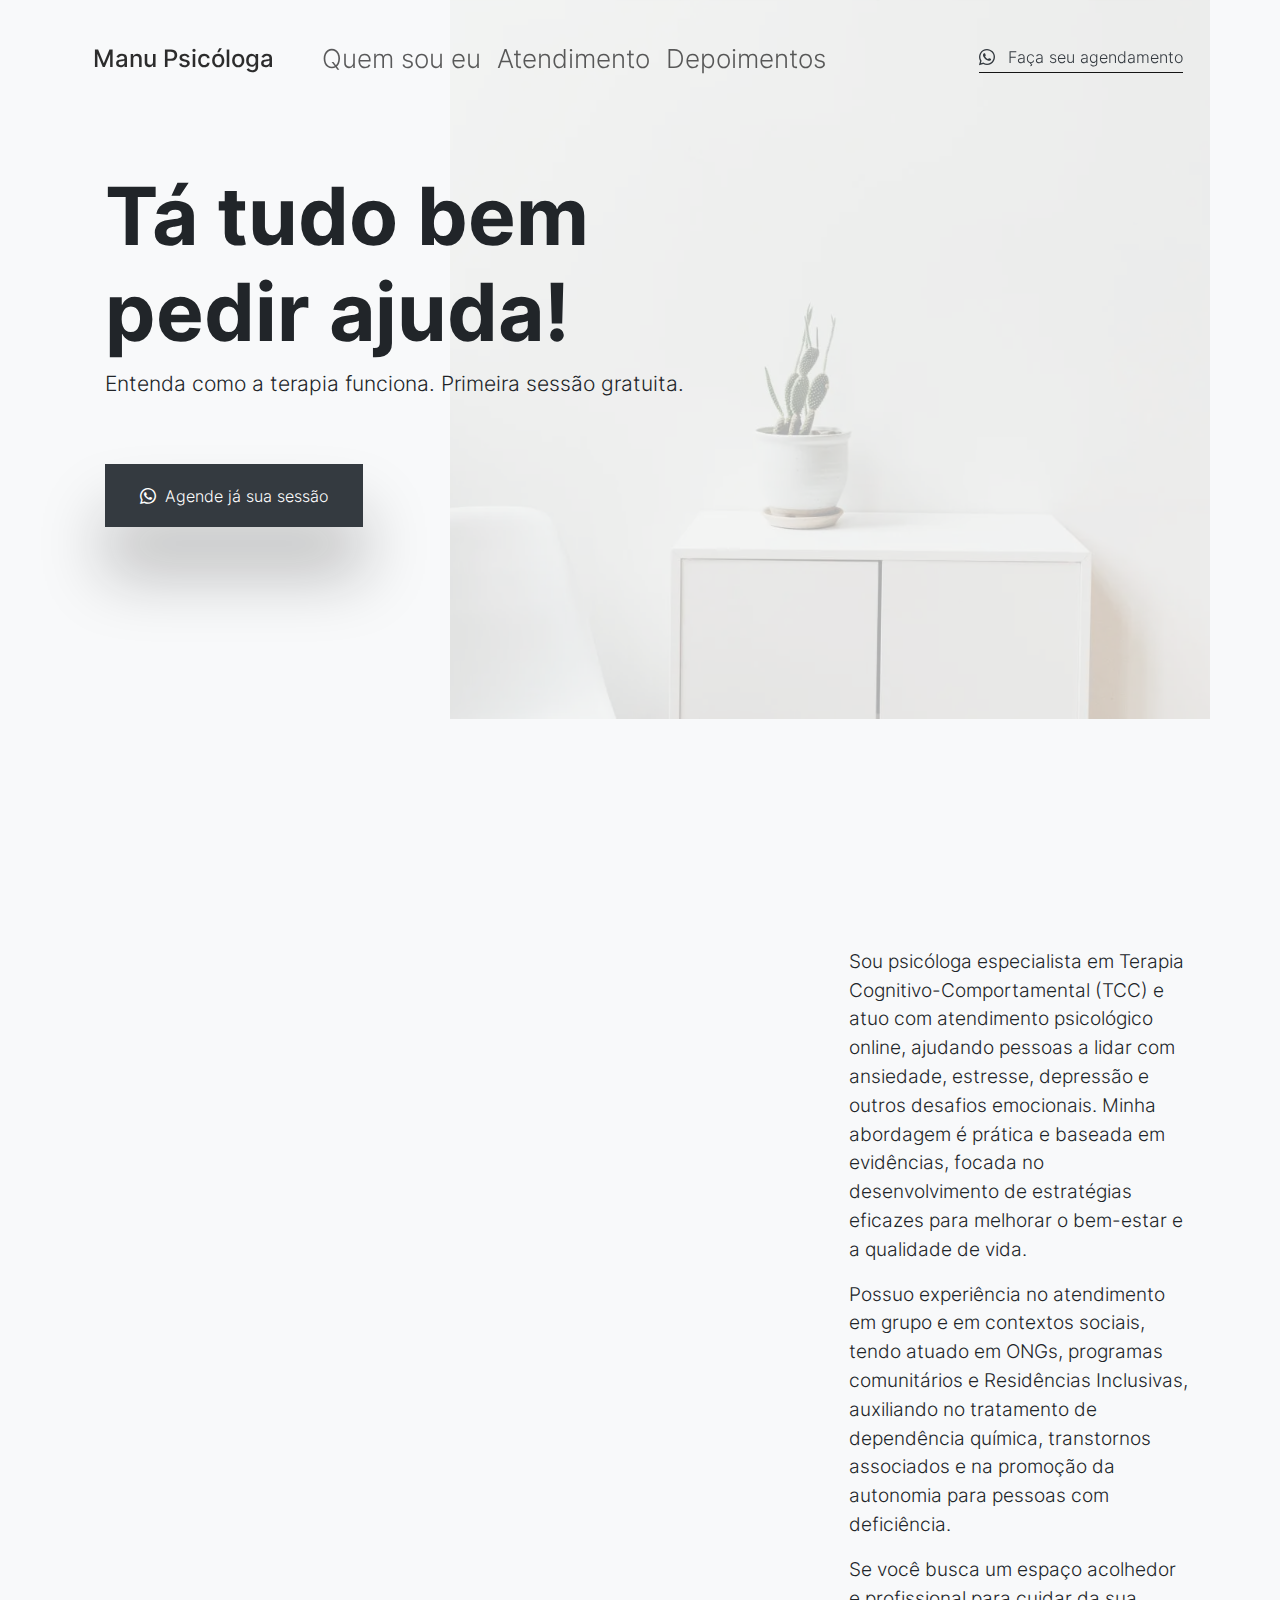
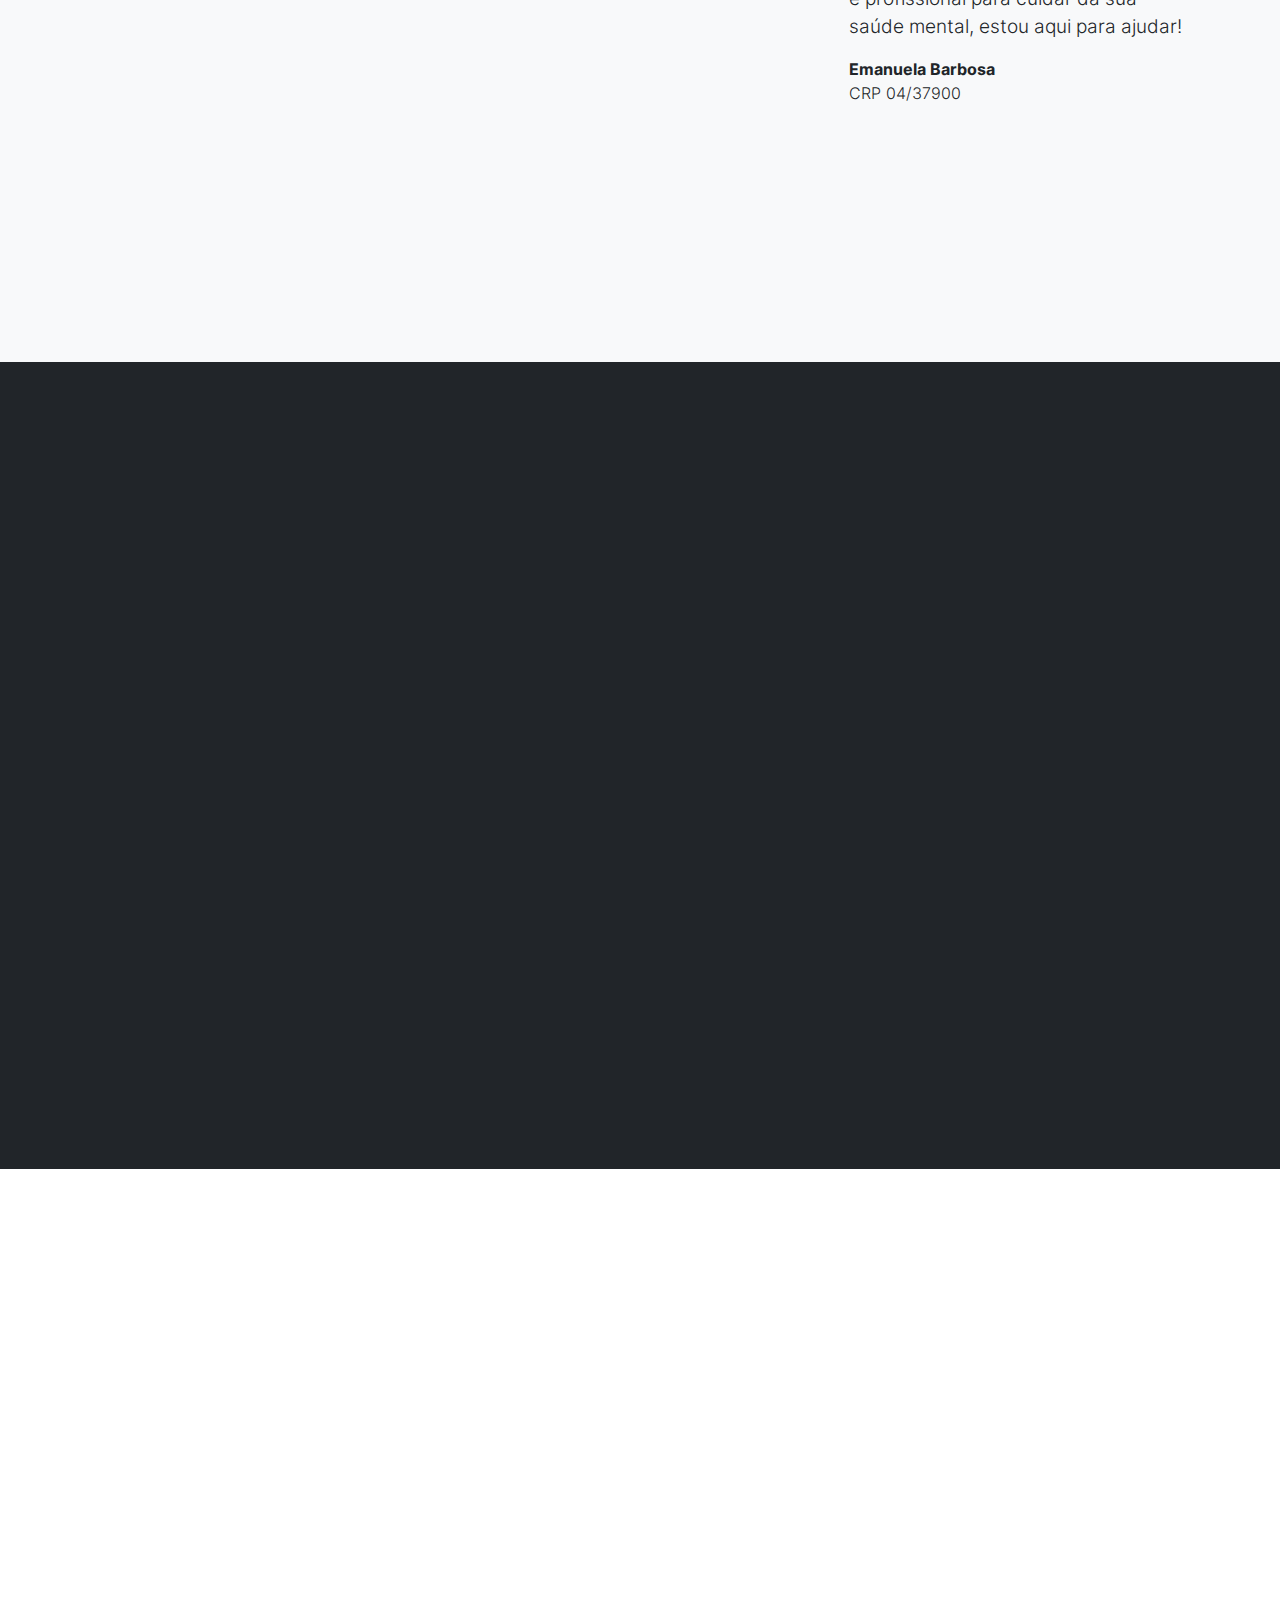
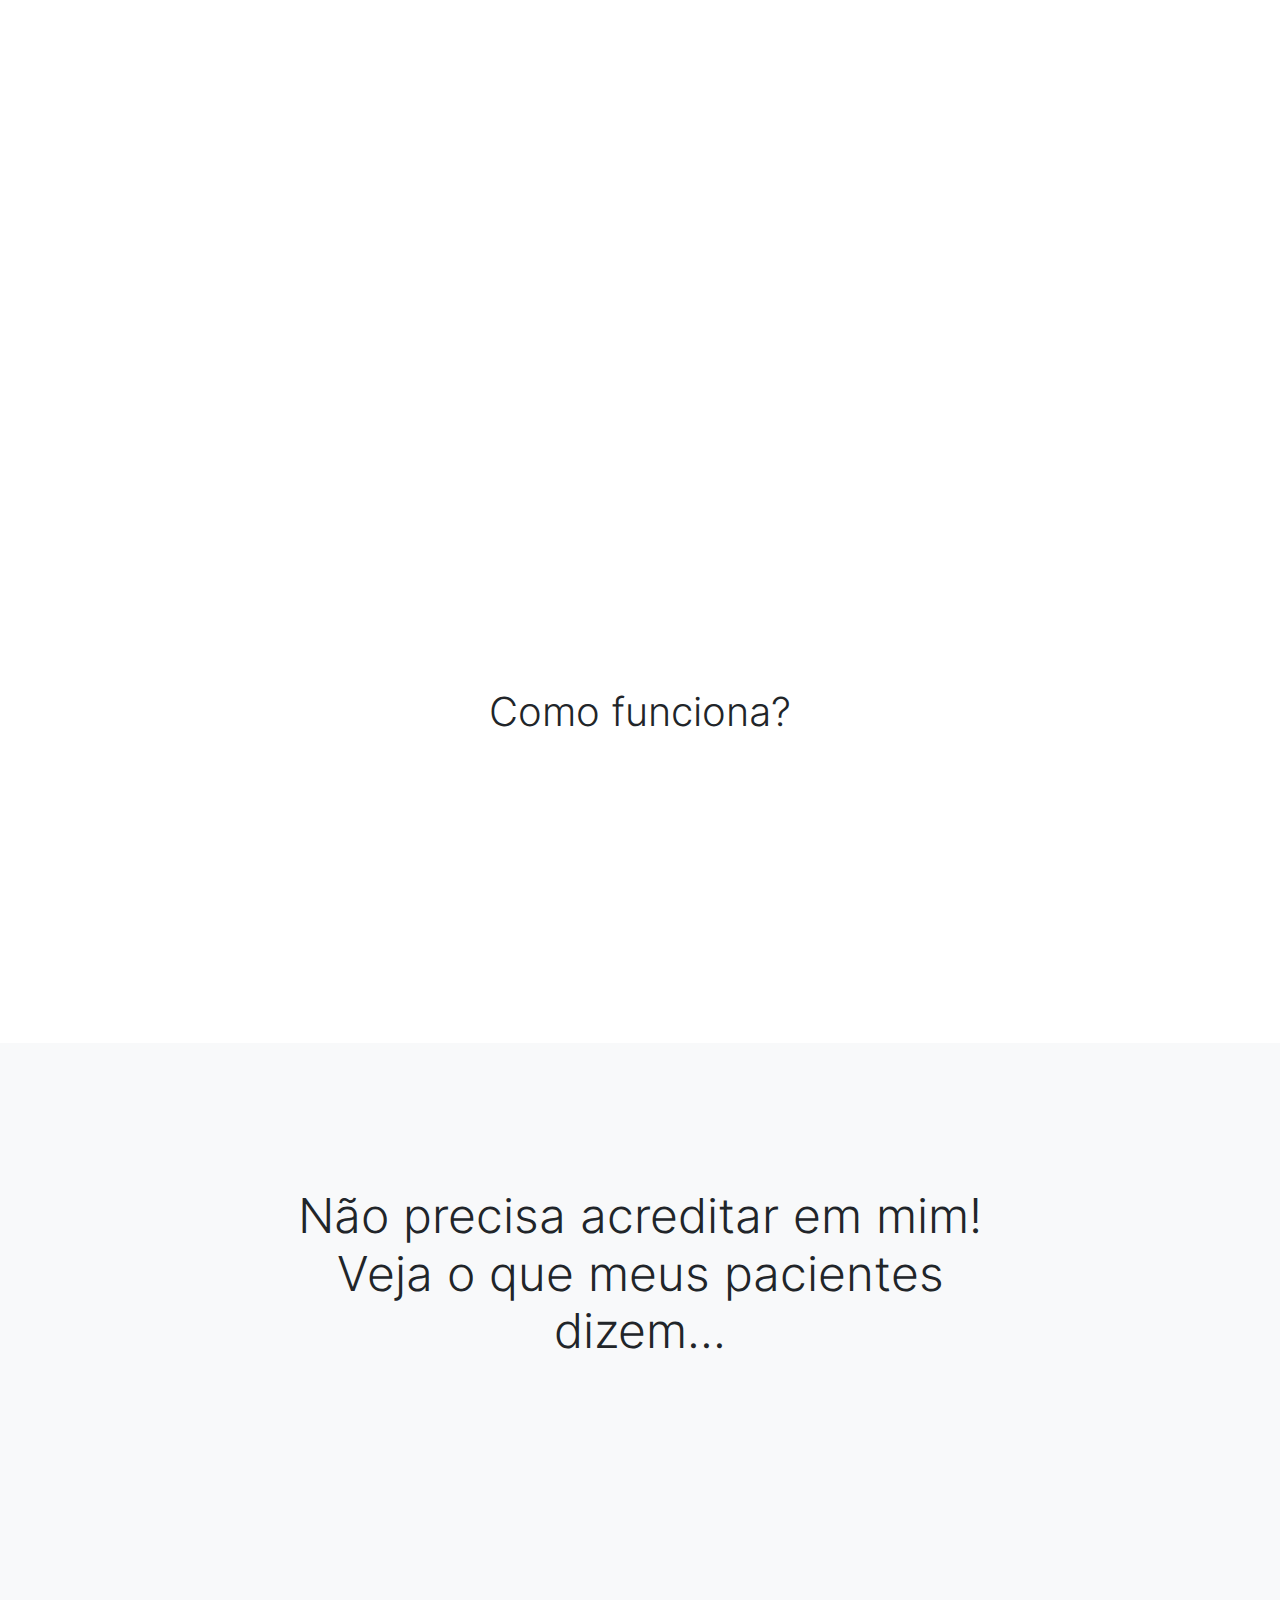
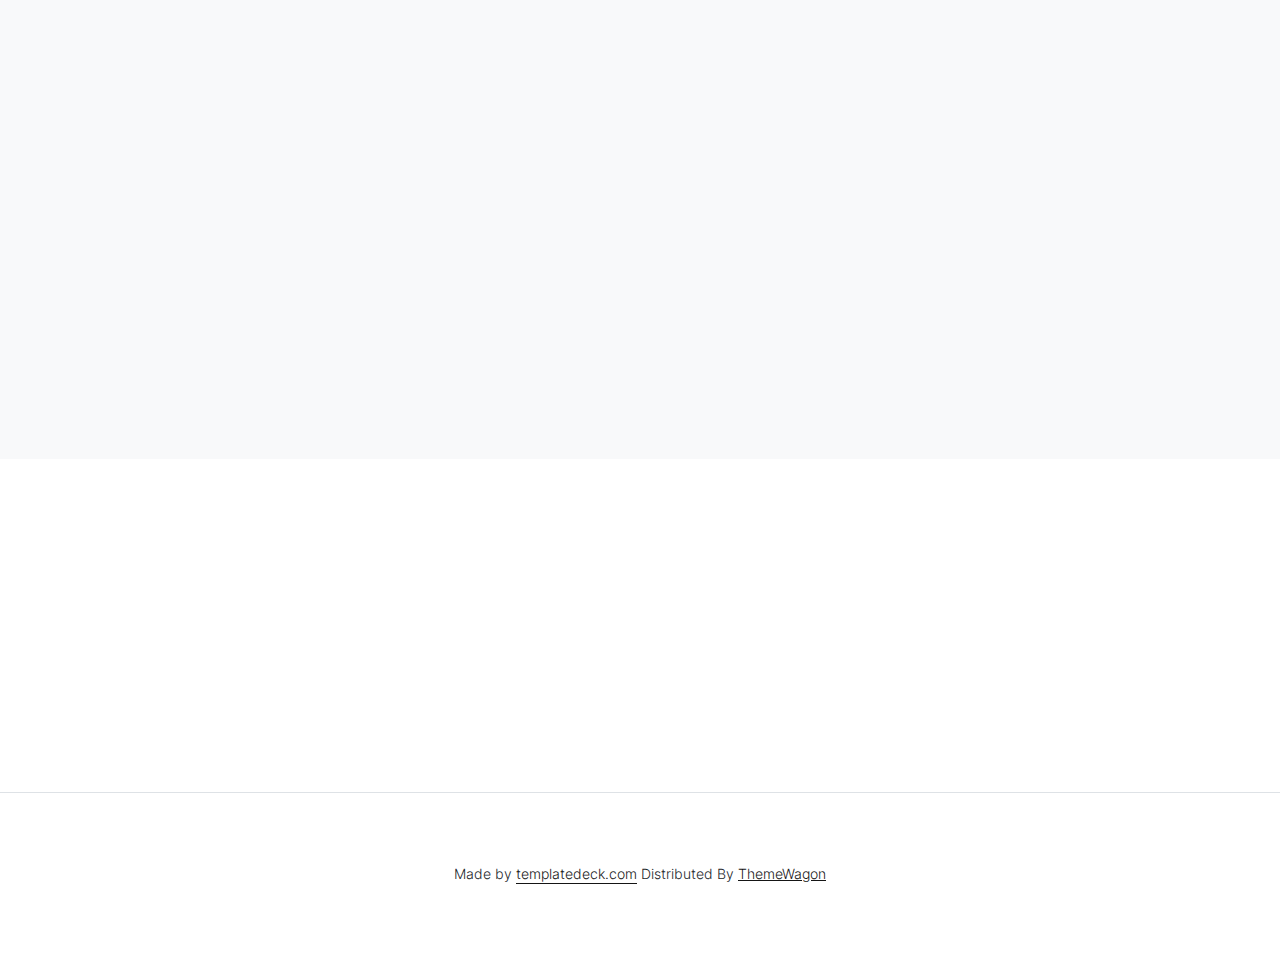
<file: index.html>
<!doctype html>
<html class="h-100" lang="en">

<head>
  <meta charset="utf-8">
  <meta name="viewport" content="width=device-width,initial-scale=1,shrink-to-fit=no">
  <meta name="description"
    content="Atendimento psicológico. Terapia cognitiva comportamental. Terapia Online. Tratamentos para depressão e ansiedade. Marque sua consulta.">
  <meta name="keywords"
    content="Emanuela Barbosa. Psicóloga. Terapia Cognitiva Comportamental. Depressão. Ansiedade. Terapia Online. Atendimento Psicológico. Saúde Mental. Bem-estar. Atendimento online.">
  <link rel="apple-touch-icon" sizes="180x180" href="img/apple-touch-icon.png">
  <link rel="icon" type="image/png" sizes="32x32" href="img/favicon-32x32.png">
  <link rel="icon" type="image/png" sizes="16x16" href="img/favicon-16x16.png">
  <link rel="icon" type="image/png" sizes="96x96" href="img/favicon.png">
  <meta name="author" content="manupsico.com.br">
  <meta name="generator" content="Eleventy v2.0.0">
  <meta name="HandheldFriendly" content="true">
  <title>Manu Psicóloga</title>
  <link target="_blank" href="https://cdn.jsdelivr.net/npm/bootstrap@5.3.3/dist/css/bootstrap.min.css" rel="stylesheet"
    integrity="sha384-QWTKZyjpPEjISv5WaRU9OFeRpok6YctnYmDr5pNlyT2bRjXh0JMhjY6hW+ALEwIH" crossorigin="anonymous">
  <meta property="og:site_name" content="manupsico.com.br">
  <meta property="og:title" content="manupsico.com.br">
  <meta property="og:description"
    content="Atendimento psicológico. Terapia cognitiva comportamental. Terapia Online. Tratamentos para depressão e ansiedade. Marque sua consulta.">
  <meta property="og:site_name" content="manupsico.com.br">
  <meta property="og:type" content="website">
  <meta name="robots" content="follow, index">
  <link rel="stylesheet" target="_blank"
    href="https://cdn.jsdelivr.net/npm/bootstrap-icons@1.11.3/font/bootstrap-icons.min.css"
    integrity="sha256-9kPW/n5nn53j4WMRYAxe9c1rCY96Oogo/MKSVdKzPmI=" crossorigin="anonymous" />
  <link rel="stylesheet" href="css/theme.min.css">
  <link rel="stylesheet" href="css/custom.css">

  <!-- Google tag (gtag.js) -->
  <script async src="https://www.googletagmanager.com/gtag/js?id=AW-16841114314">
  </script>

  <!-- Google Tag Manager -->
  <script>(function (w, d, s, l, i) {
      w[l] = w[l] || []; w[l].push({
        'gtm.start':
          new Date().getTime(), event: 'gtm.js'
      }); var f = d.getElementsByTagName(s)[0],
        j = d.createElement(s), dl = l != 'dataLayer' ? '&l=' + l : ''; j.async = true; j.src =
          'https://www.googletagmanager.com/gtm.js?id=' + i + dl; f.parentNode.insertBefore(j, f);
    })(window, document, 'script', 'dataLayer', 'GTM-KBJKC849');</script>
  <!-- End Google Tag Manager -->
  
</head>

<body data-bs-spy="scroll" data-bs-target="#navScroll">
  <!-- Google Tag Manager (noscript) -->
  <noscript><iframe src="https://www.googletagmanager.com/ns.html?id=GTM-KBJKC849" height="0" width="0"
      style="display:none;visibility:hidden"></iframe></noscript>
  <!-- End Google Tag Manager (noscript) -->
  <!-- Navbar -->
  <nav id="navScroll" class="navbar navbar-expand-lg navbar-light fixed-top" tabindex="0">
    <div class="container">
      <a class="navbar-brand pe-4 fs-4" href="/">
        <span class="ms-1 fw-bolder">Manu Psicóloga</span>
      </a>

      <button class="navbar-toggler" type="button" data-bs-toggle="collapse" data-bs-target="#navbarSupportedContent"
        aria-controls="navbarSupportedContent" aria-expanded="false" aria-label="Toggle navigation">
        <span class="navbar-toggler-icon"></span>
      </button>
      <div class="collapse navbar-collapse" id="navbarSupportedContent">
        <ul class="navbar-nav me-auto mb-2 mb-lg-0">
          <li class="nav-item">
            <a class="nav-link" href="#aboutme" aria-label="Brings you to the frontpage">
              Quem sou eu
            </a>
          </li>
          <li class="nav-item">
            <a class="nav-link" href="#howitworks">
              Atendimento
            </a>
          </li>
          <li class="nav-item">
            <a class="nav-link" href="#testimonials">
              Depoimentos
            </a>
          </li>

        </ul>
        <a target="_blank" href="https://wa.link/7xpwma" class="link-dark pb-1 link-fancy me-2" id="CTA-depoimentos">
          <i class="bi bi-whatsapp" style="padding-right: 8px;"></i>
          Faça seu agendamento</a>
      </div>
    </div>
  </nav>
  <!-- End Navbar -->

  <main>

    <!-- Banner CTA -->
    <div class="w-100 overflow-hidden bg-gray-100" id="top">
      <div class="container position-relative">
        <div class="col-12 col-lg-8 mt-0 h-100 position-absolute top-0 end-0 bg-cover" data-aos="fade-left"
          style="background-image: url(img/webp/interior11.webp); opacity: 0.3;--bs-aspect-ratio: 100%;">
        </div>
        <div class="row px-3 ">
          <div class="col-lg-7 py-vh-6 position-relative" data-aos="fade-right">
            <h1 class="display-1 fw-bold mt-4">Tá tudo bem pedir ajuda!</h1>
            <p class="lead">Entenda como a terapia funciona. Primeira sessão gratuita.</p>
            <a id="cta-banner" target="_blank" href="https://wa.link/7xpwma"
              class="btn btn-dark btn-xl shadow me-3 rounded-0 my-5" id="CTA-banner">
              <i class="bi bi-whatsapp" style="padding-right: 4px;"></i>
              Agende já sua sessão</a>
          </div>
        </div>
      </div>
    </div>
    <!-- End Banner -->

    <!-- Quem sou eu -->
    <div class="py-vh-4 bg-gray-100 px-3 w-100 overflow-hidden" id="aboutme">
      <div class="container">
        <div class="row d-flex justify-content-between align-items-center">
          <div class="col-lg-6">
            <div class="row gx-5 d-flex">
              <div class="col-md-11">
                <div class="shadow ratio ratio-16x9 rounded d-none d-md-block bg-cover bp-center align-self-end" data-aos="fade-right">
                  <img src="img/people115.jpg" class="img-fluid rounded" alt="people">
                </div>
              </div>
              <div class="col-md-5 offset-md-1">
                <div class="shadow ratio ratio-1x1 rounded  d-none d-md-block bg-cover mt-5 bp-center float-end" data-aos="fade-up">
                  <img src="img/people42.jpg" class="img-fluid rounded" alt="people">
                </div>
              </div>
              <div class="col-md-6">
                <div class="col-12 shadow ratio rounded bg-cover mt-5 bp-center" data-aos="fade-left"
                  style="background-image: url(img/people4.jpg);--bs-aspect-ratio: 150%;">
                </div>
              </div>
            </div>
          </div>
          <div class="col-lg-4">
            <h3 class="py-5 border-top border-dark" data-aos="fade-left">
              Quem sou eu?
            </h3>
            <div class="bio">
              <p data-aos="fade-left" data-aos-delay="200">
              <p>Sou psicóloga especialista em Terapia Cognitivo-Comportamental (TCC) e atuo com atendimento psicológico
                online, ajudando pessoas a lidar com ansiedade, estresse, depressão e outros desafios emocionais. Minha
                abordagem é prática e baseada em evidências, focada no desenvolvimento de estratégias eficazes para
                melhorar o bem-estar e a qualidade de vida.</p>
              <p>Possuo experiência no atendimento em grupo e em contextos sociais, tendo atuado em ONGs, programas
                comunitários e Residências Inclusivas, auxiliando no tratamento de dependência química, transtornos
                associados e na promoção da autonomia para pessoas com deficiência.</p>
              <p>Se você busca um espaço acolhedor e profissional para cuidar da sua saúde mental, estou aqui para
                ajudar!</p>
              </p>
              <div class="fs-6">
                <span class="fw-bold">Emanuela Barbosa</span>
              </div>
              <div class="fs-6">
                <span>CRP 04/37900</span>
              </div>
              <p data-aos="fade-left" data-aos-delay="400"><a id="CTA-bio" target="_blank" href="https://wa.link/7xpwma"
                  class="btn btn-dark btn-xl shadow me-3 rounded-0 my-5">
                  <i class="bi bi-whatsapp" style="padding-right: 4px;"></i>
                  Agende já sua consulta</a></p>
            </div>
          </div>
        </div>
      </div>
    </div>
    <!-- End quem sou eu -->

    <!-- Sobre terapia -->
    <div class="py-vh-6 bg-gray-900 text-light w-100 overflow-hidden">
      <div class="container">
        <div class="row d-flex justify-content-center">
          <div class="row d-flex justify-content-center text-center">
            <div class="col-lg-8 text-center" data-aos="fade">
              <p class="text-secondary lead">Você sabe o que é terapia cognitivo-comportamental?</p>
              <h2 class="display-6 mb-5">
                A terapia cognitivo-comportamental é uma abordagem prática e eficaz para identificar e tratar
                depressão,
                ansiedade e
                outros problemas emocionais que podem estar te impedindo de ter sucesso na vida profissional e
                pessoal.
              </h2>
            </div>
            <div class="col-12">
              <a id="about-therapy-whats" target="_blank" href="https://wa.link/7xpwma" class="btn btn-warning btn-xl shadow me-3 mt-4"
                data-aos="fade-down">
                <i class="bi bi-whatsapp" style="padding-right: 8px;"></i>
                Agende sua primeira consulta</a>
            </div>
          </div>

        </div>
      </div>
  </div>
  <!-- end sobre terapia -->

    <!-- Identificação com o cliente -->
    <div class="container py-vh-3 w-100 px-3 overflow-hidden" id="customer-identification">
      <div class="row d-flex justify-content-center align-items-center">
        <div class="col-lg-5">
          <img src="img/people2.jpg" class="img-fluid rounded" alt="people" data-aos="fade-right">
        </div>
        <div class="col-md-7" data-aos="fade-left">
          <div class="container py-5">
            <h2 class="text-left mb-4">O que você pensa e sente que te impede de ser feliz?</h2>
            <ul class="identificacao-lista">
              <li>
                <blockquote>“Minha mente não para um segundo.”</blockquote>
              </li>
              <li>
                <blockquote>“Eu durmo cansado e acordo exausto.”</blockquote>
              </li>
              <li>
                <blockquote>“Eu não sinto vontade de fazer nada.”</blockquote>
              </li>
              <li>
                <blockquote>“Todo mundo parece dar conta, menos eu.”</blockquote>
              </li>
              <li>
                <blockquote>“Eu me sinto cansado até de existir.”</blockquote>
              </li>
              <li>
                <blockquote>“Não sei nem o que falar numa sessão.”</blockquote>
              </li>
              <li>
                <blockquote>“Vou gastar dinheiro e continuar igual.”</blockquote>
              </li>
              <li class="hidden-item">
                <blockquote>“Ninguém entende o que eu sinto.”</blockquote>
              </li>
              <li class="hidden-item">
                <blockquote>“Só quem tem problema grave precisa de terapia.”</blockquote>
              </li>
              <li class="hidden-item">
                <blockquote>“Eu tento controlar, mas não consigo.”</blockquote>
              </li>
              <li class="hidden-item">
                <blockquote>“Eu queria pedir ajuda, mas tenho vergonha.”</blockquote>
              </li>
              <li class="hidden-item">
                <blockquote>“Eu devia dar conta sozinho(a).”</blockquote>
              </li>
            </ul>

            <div class="text-left mt-3">
              <button id="btnLerMais" onclick="mostrarMais()">Ler mais...</button>
            </div>

            <p data-aos="fade-left" data-aos-delay="400">
              <a id="whats-identification" target="_blank" href="https://wa.link/7xpwma"
                class="btn btn-dark btn-xl shadow me-3 rounded-0 my-5">
                <i class="bi bi-whatsapp" style="padding-right: 4px;"></i>
                Comece agora a mudança
              </a>
            </p>
          </div>

        </div>
      </div>
    </div>
    <!-- End Identificação com o cliente -->

    <!-- Como funciona -->
    <div class="small py-vh-2 px-2 w-100 overflow-hidden" id="howitworks">
      <div class="container">

        <div class="row d-flex justify-content-center">
          <div class="col-12 col-lg-8 text-center pb-5 pt-5">
            <h2 class="display-6">Como funciona?</h2>
          </div>
        </div>

        <div class="row pb-5">

          <div class="col-md-6 col-lg-4 border-end" data-aos="fade-up">
            <div class="d-flex">
              <div class="col-md-3 flex-fill pt-3 pe-3 pe-md-0">
                <svg width="42" height="42" fill="currentColor" class="bi bi-box-seam" viewBox="0 0 9144 9144"
                  version="1.1" id="svg4" xmlns="http://www.w3.org/2000/svg" xmlns:svg="http://www.w3.org/2000/svg">
                  <defs id="defs8" />
                  <path
                    d="m 2408.3381,7793.905 c 377.5326,232.7803 772.8315,398.7441 1179.2343,500.0466 417.5067,107.7687 850.5589,146.5654 1281.3903,120.701 1137.0396,-64.6613 2140.8323,-569.0187 2842.599,-1336.3317 703.9873,-765.1576 1105.9485,-1791.1156 1039.3252,-2896.8221 l -2.2207,-8.6215 v -2.1555 C 8679.8219,3071.4812 8160.1593,2101.5631 7374.0031,1422.6205 6583.4052,741.5224 5526.3138,351.39978 4389.2742,413.90561 l -11.1039,2.15538 h -2.2209 C 3245.5723,482.87757 2246.221,987.235 1544.4545,1752.3926 842.6879,2517.5502 440.72667,3543.5082 507.35001,4649.2148 v 10.7769 c 24.42857,379.3457 97.71442,734.9823 217.63653,1071.2206 126.58446,349.1705 299.80536,676.7874 519.66256,980.6951 37.7533,51.7289 44.4157,118.5455 19.987,172.4299 L 538.44095,8606.4808 2224.0133,7783.128 c 59.961,-28.0198 131.026,-23.7091 184.3248,10.777 z M 5473.015,6750.704 C 4884.5082,6718.3735 4089.4688,6177.3747 3449.8841,5509.2088 2808.0786,4838.8876 2310.6238,4026.3118 2323.9484,3457.2932 c -4.4415,-122.8564 13.3247,-254.3342 48.8571,-392.278 35.5326,-137.9439 88.8313,-280.1986 162.117,-428.9193 24.4286,-56.0398 51.078,-107.7687 77.7274,-157.3423 24.4285,-45.2629 55.5195,-96.9919 91.052,-155.187 22.2077,-34.4859 55.5195,-60.3504 91.0519,-75.438 219.8573,-105.6134 388.6367,-153.0316 552.9744,-129.3225 175.4416,25.8645 317.5716,122.8563 479.6886,312.5292 77.7272,88.3704 151.013,191.8283 222.078,308.2184 66.6233,109.9242 128.8052,230.625 186.5456,357.7921 59.961,109.9241 68.8441,237.091 24.4286,372.8797 -35.5326,114.2347 -106.5976,234.9356 -213.1949,357.7919 -31.091,34.486 -71.0651,56.0398 -113.2599,62.5058 -19.987,6.4662 -37.7533,15.0876 -48.8572,25.8646 -19.987,17.243 -37.7533,47.4181 -55.5195,90.5257 -2.2207,6.466 -4.4416,12.9322 -6.6623,17.243 -6.6624,10.7768 17.7662,10.7768 35.5324,49.5736 75.5066,170.2744 264.2729,413.8317 481.9094,642.3012 215.4157,226.3143 450.8184,428.9194 619.5978,515.1344 37.7531,19.3983 35.5324,43.1075 46.6364,38.7967 6.6622,-4.3107 13.3246,-6.4661 17.7662,-8.6215 46.6364,-12.9322 77.7273,-28.0198 97.7143,-43.1075 13.3247,-12.9321 22.2078,-30.1753 31.0909,-53.8843 13.3247,-40.9521 37.7533,-73.2827 71.065,-94.8365 v -2.1553 c 131.0261,-92.681 259.8313,-153.0316 379.7535,-178.8961 139.9091,-28.0198 264.2728,-12.9321 370.8703,49.5736 131.026,66.8166 250.9482,135.7886 357.5456,209.0712 111.039,73.2828 210.9742,153.0316 295.3638,234.9358 182.104,170.2745 270.9352,314.6846 284.2599,484.9592 11.1039,161.6529 -51.0779,321.1505 -177.6625,528.0664 -19.9869,34.4861 -48.8571,58.1951 -79.948,73.2827 v 2.1555 c -51.0779,23.709 -106.5974,49.5736 -166.5585,73.2826 -55.5195,23.7091 -111.039,45.2629 -162.1171,64.6612 -157.6754,58.1951 -308.6884,99.1472 -448.5976,122.8563 -144.3507,23.7091 -282.0391,30.1753 -404.182,19.3983 z M 3736.3647,5250.564 c 581.8445,607.8155 1279.1696,1097.0853 1761.0789,1120.7944 h 11.1038 c 88.8314,10.7768 190.9873,4.3107 302.0263,-15.0877 117.7013,-19.3984 244.2858,-53.8844 377.5326,-101.3026 48.8572,-19.3983 95.4936,-36.6413 144.3507,-58.1951 28.8702,-12.9322 59.9611,-25.8645 95.4935,-43.1074 66.6235,-114.2349 97.7144,-196.1391 93.2728,-258.6448 -4.4415,-66.8166 -57.7402,-137.944 -164.3377,-241.4019 -68.8441,-64.6612 -153.2338,-131.4778 -248.7274,-196.139 -95.4935,-64.6612 -202.091,-127.167 -317.5716,-183.2067 v -2.1554 c -6.6624,-2.1554 -13.3246,-6.4661 -19.987,-10.7769 -15.5454,-10.7769 -44.4156,-10.7769 -82.1689,-2.1554 -55.5195,10.7769 -117.7014,40.9521 -188.7664,86.2149 -28.87,60.3506 -68.8441,112.0795 -119.9221,155.1869 -62.1818,56.0398 -139.9092,92.6811 -237.6234,122.8564 -104.3767,36.6414 -228.7404,12.9323 -364.2081,-56.0398 -208.7533,-105.6132 -481.9093,-338.3937 -726.1952,-594.8831 -242.065,-254.334 -457.4807,-536.6881 -552.9742,-747.9146 -62.1819,-140.0993 -77.7274,-267.2663 -26.6495,-366.4135 37.7533,-88.3703 82.169,-159.4977 139.9092,-213.382 51.078,-47.4182 106.5975,-79.7489 171.0001,-103.458 53.2988,-66.8166 88.8312,-129.3223 104.3767,-181.0514 13.3247,-36.6413 13.3247,-64.6611 4.4416,-81.9042 -4.4416,-6.466 -6.6624,-12.9322 -11.104,-19.3983 -51.0779,-120.7009 -108.8182,-230.625 -166.5585,-327.6169 -59.9611,-94.8363 -122.1428,-181.0512 -186.5456,-256.4894 -97.7143,-114.2347 -168.7792,-170.2745 -237.6234,-181.0513 -66.6234,-8.6215 -155.4547,17.243 -279.8183,73.2826 -15.5455,28.0199 -33.3118,58.1951 -51.078,90.5257 -26.6493,49.5736 -51.0779,94.8365 -71.065,135.7886 -59.9611,127.167 -106.5975,250.0233 -135.4676,362.1028 -28.8701,109.924 -42.1949,206.9159 -37.7532,295.2861 v 8.6215 c -15.5455,465.5608 437.4937,1181.1448 1021.5589,1791.1155 z M 3492.0789,8647.4329 C 3081.2346,8543.9749 2681.4941,8380.1666 2297.2991,8153.8523 L 267.5058,9145.3242 c -48.85728,25.8644 -108.81826,30.1753 -164.33776,8.6215 C 7.6745024,9117.3044 -36.741154,9009.5357 3.2328815,8916.8545 L 880.4412,6836.919 C 667.24616,6528.7007 496.24617,6198.9285 371.88244,5849.7578 240.85635,5483.3444 158.68754,5093.2218 134.25897,4681.5454 c -2.22088,-6.4662 -2.22088,-15.0877 -2.22088,-23.7092 C 63.194004,3457.2932 500.68765,2342.965 1264.6361,1508.8354 2028.5847,676.86119 3116.767,125.08555 4353.7418,51.802841 c 6.6622,0 15.5453,-2.155374 24.4285,-2.155374 v 2.155374 C 5615.145,-17.169116 6765.5092,407.43949 7622.7304,1151.0434 c 857.2214,739.2932 1425.7411,1797.5817 1501.2475,2995.9694 0,8.6215 2.2209,17.243 2.2209,23.709 v 2.1555 c 68.8442,1200.5431 -368.6495,2314.8712 -1132.598,3149.0009 -766.1693,834.1294 -1861.014,1385.9051 -3104.651,1457.0325 -468.5847,25.8645 -937.1694,-15.0876 -1396.8709,-131.4778 z m 5258.808,-4465.9341 z m -8243.53689,467.716 z"
                    id="path2" style="stroke-width:2.18783" />
                </svg>
              </div>
              <div class="col-md-9 flex-fill">
                <h3 class="h5 my-2">Agendamento</h3>
                <p>Você entra em contato comigo via Whatsapp para agendarmos sua primeira sessão clicando <a
                    id="whats-how-it-works" target="_blank" href="https://wa.link/7xpwma">aqui.</a></p>
              </div>
            </div>
          </div>

          <div class="col-md-6 col-lg-4 border-end" data-aos="fade-up" data-aos-delay="200">
            <div class="d-flex">
              <div class="col-md-3 flex-fill pt-3 pe-3 pe-md-0">
                <svg width="52" height="52" fill="currentColor" class="bi bi-card-checklist" viewbox="0 0 16 16"
                  version="1.1" id="svg14304" sodipodi:docname="search.svg" inkscape:export-filename="search-2.svg"
                  inkscape:export-xdpi="96" inkscape:export-ydpi="96"
                  xmlns:inkscape="http://www.inkscape.org/namespaces/inkscape"
                  xmlns:sodipodi="http://sodipodi.sourceforge.net/DTD/sodipodi-0.dtd"
                  xmlns="http://www.w3.org/2000/svg" xmlns:svg="http://www.w3.org/2000/svg">
                  <defs id="defs14308" />
                  <path
                    d="M 14.5,3 A 0.5,0.5 0 0 1 15,3.5 v 9 A 0.5,0.5 0 0 1 14.5,13 H 1.5 A 0.5,0.5 0 0 1 1,12.5 v -9 A 0.5,0.5 0 0 1 1.5,3 Z M 1.5,2 A 1.5,1.5 0 0 0 0,3.5 v 9 A 1.5,1.5 0 0 0 1.5,14 h 13 A 1.5,1.5 0 0 0 16,12.5 v -9 A 1.5,1.5 0 0 0 14.5,2 Z"
                    id="path14300" />
                  <rect style="fill:#000000" id="rect14790" width="6.0579" height="1.1450908" x="2.1793659"
                    y="4.0632257" />
                  <rect style="fill:#000000;stroke-width:0.917313" id="rect14790-3" width="5.0975013"
                    height="1.1450908" x="2.2532432" y="6.2979999" />
                  <g id="g14936" transform="translate(-0.1767767,-0.04419417)">
                    <rect style="fill:#000000;stroke-width:0.627816" id="rect14790-3-5" width="2.7663445"
                      height="0.98837441" x="0.50453192" y="13.447747" transform="rotate(-45.155629)" />
                    <rect style="fill:#000000;stroke-width:0.484041" id="rect14790-3-5-8" width="1.644398"
                      height="0.98837161" x="-14.448332" y="0.31618601"
                      transform="matrix(-0.70812502,-0.70608708,0.70381676,-0.71038156,0,0)" />
                  </g>
                  <rect style="fill:#000000;stroke-width:0.917313" id="rect14790-3-9" width="5.0975013"
                    height="1.1450908" x="2.2901816" y="8.3665504" />
                  <rect style="fill:#000000;stroke-width:0.988143" id="rect14790-3-9-0" width="5.9150934"
                    height="1.1450908" x="2.3568027" y="10.498096" />
                  <ellipse style="fill:none;stroke:#000000;stroke-width:0.593185;stroke-opacity:1" id="path14932"
                    cx="10.672893" cy="8.374795" rx="2.3689215" ry="2.170048" />
                  <rect style="fill:#000000;fill-opacity:1;stroke:#000000;stroke-width:0.416588;stroke-opacity:1"
                    id="rect14938" width="2.4837604" height="0.31824619" x="15.802508" y="0.91461056"
                    transform="rotate(34.036254)" />
                </svg>
              </div>
              <div class="col-md-9 flex-fill">
                <h3 class="h5 my-2">Primeira sessão</h3>
                <p>Vamos entender suas dores e determinar o tratamento que faz sentido para você.</p>
              </div>
            </div>
          </div>

          <div class="col-md-6 col-lg-4" data-aos="fade-up" data-aos-delay="400">
            <div class="d-flex">
              <div class="col-md-3 flex-fill pt-4 pe-3 pe-md-0">
                <svg xmlns="http://www.w3.org/2000/svg" width="42" height="42" fill="currentColor"
                  class="bi bi-window-sidebar" viewbox="0 0 16 16">
                  <path
                    d="M2.5 4a.5.5 0 1 0 0-1 .5.5 0 0 0 0 1zm2-.5a.5.5 0 1 1-1 0 .5.5 0 0 1 1 0zm1 .5a.5.5 0 1 0 0-1 .5.5 0 0 0 0 1z" />
                  <path
                    d="M2 1a2 2 0 0 0-2 2v10a2 2 0 0 0 2 2h12a2 2 0 0 0 2-2V3a2 2 0 0 0-2-2H2zm12 1a1 1 0 0 1 1 1v2H1V3a1 1 0 0 1 1-1h12zM1 13V6h4v8H2a1 1 0 0 1-1-1zm5 1V6h9v7a1 1 0 0 1-1 1H6z" />
                </svg>
              </div>
              <div class="col-md-9 flex-fill">
                <h3 class="h4 my-2">Suporte online</h3>
                <p class="">Você terá suporte online via Whatsapp sempre que precisar para orientação e ajuda.</p>
              </div>
            </div>
          </div>

        </div>
      </div>
    </div>
    <!-- End 'Como funciona' -->

    <!-- Depoimentos -->
    <div class="bg-light w-100 overflow-hidden" id="testimonials">
      <div class="container py-vh-6">
        <div class="row d-flex justify-content-center">
          <div class="col-12 col-lg-10 col-xl-8 text-center">
            <h2 class="display-5">Não precisa acreditar em mim! <br> Veja o que meus pacientes dizem...</h2>
          </div>
          <div class="col-12 mt-4">
            <div class="row row-cols-1 row-cols-md-2 g-5 d-flex align-items-center">

              <div class="col-12 col-lg-6 col-xl-4">
                <div class="card p-4 mt-3 mx-2 shadow border-0" data-aos="fade-right">
                  <div class="card-body">
                    <blockquote class="blockquote">
                      <p>"Estou feliz por ter conhecido a Manu. Agora tenho mais motivação para trablahar e lidar
                        com
                        as frustações do dia a dia."</p>
                    </blockquote>
                    <div class="d-flex justify-content-between border-top pt-3">
                      <p class="card-text">
                        <span class="h6 fw-5">Michele Rocha</span><br>
                        <small class="text-muted">Assistente Social</small>
                      </p>
                      <img src="img/person14.jpg" loading="lazy" width="48" height="48" class="rounded-circle"
                        alt="" data-aos="fade">
                    </div>
                  </div>
                </div>
              </div>

              <div class="col-12 col-lg-6 col-xl-4">
                <div class="card p-4 shadow mt-3 mx-2 border-0" data-aos="fade-up">
                  <div class="card-body">
                    <blockquote class="blockquote">
                      <p>"A Manu me ajudou a resolver problemas que eu carregava há mais de 40 anos, me ajudou a
                        entender, lidar e resolver o meu problema. Hoje eu sou uma pessoa melhor e tento levar a
                        minha
                        vida de uma maneira mais leve."</p>
                    </blockquote>
                    <div class="d-flex justify-content-between border-top pt-3">
                      <p class="card-text">
                        <span class="h6 fw-5">Franscisco Rodrigues</span><br>
                        <small class="text-muted">Servidor Público</small>
                      </p>
                      <img src="img/person13.jpg" loading="lazy" width="48" height="48" class="rounded-circle"
                        alt="" data-aos="fade">
                    </div>
                  </div>
                </div>
              </div>

              <div class="col-12 col-lg-6 col-xl-4">
                <div class="card p-4 shadow mx-2 mt-3 border-0" data-aos="fade-left">
                  <div class="card-body">
                    <blockquote class="blockquote">
                      <p>"Me ajudou a superar os medos que eu carregava a mais de 6 anos. Hoje consigo enfrentar os
                        problemas sem fugir e sem me refugiar em algo. Sou outra pessoa graças ao trabalho da Manu."
                      </p>
                    </blockquote>
                    <div class="d-flex justify-content-between border-top pt-3">
                      <p class="card-text">
                        <span class="h6 fw-5">Guilherme Martins</span><br>
                        <small class="text-muted">Supervisor e monitor de comunidade terapêutica</small>
                      </p>
                      <img src="img/person45.jpg" loading="lazy" width="48" height="48" class="rounded-circle"
                        alt="" data-aos="fade">
                    </div>
                  </div>
                </div>
              </div>

            </div>
          </div>

        </div>
      </div>
    </div>
    <!-- End 'Depoimentos' -->

    <!-- Last Call to Action -->
    <div class="container py-vh-3 border-top pt-5 pb-5" data-aos="fade" data-aos-delay="200">
      <div class="row d-flex justify-content-center">
        <div class="col-12 col-lg-8 text-center mb-3">
          <h2 class="fs-2 fw-light display-5 mx-2">A ajuda que você busca está a um clique de distância. Comece a cuidar da sua mente com o carinho que ela merece.
            <span class="fw-bold">
              Vamos conversar </span>
            agora!
          </h2>
        </div>
        <div class="col-12 col-lg-8 text-center">
          <div class="row d-flex justify-content-center">
            <div class="col-auto">
              <a target="_blank" href="https://wa.link/7xpwma" class="btn btn-dark py-3 px-5" id="CTA-last"><i
                  class="bi bi-whatsapp" style="color: white; padding-right: 8px;"></i>Começar agora</a>
            </div>
          </div>
        </div>
      </div>
    </div>
    <!-- End 'Last Call to Action' -->
    
  </main>

  <footer class="py-vh-3 border-top">

    <div class="container text-center py-3 small">Made by <a target="_blank" href="https://templatedeck.com"
        class="link-fancy" target="_blank">templatedeck.com</a> Distributed By <a target="_blank"
        href="https://themewagon.com">ThemeWagon</a>
    </div>
  </footer>

  <script src="js/bootstrap.bundle.min.js"></script>
  <script src="js/aos.js"></script>
  <script src="js/main.js"></script>

</body>

</html>
</file>
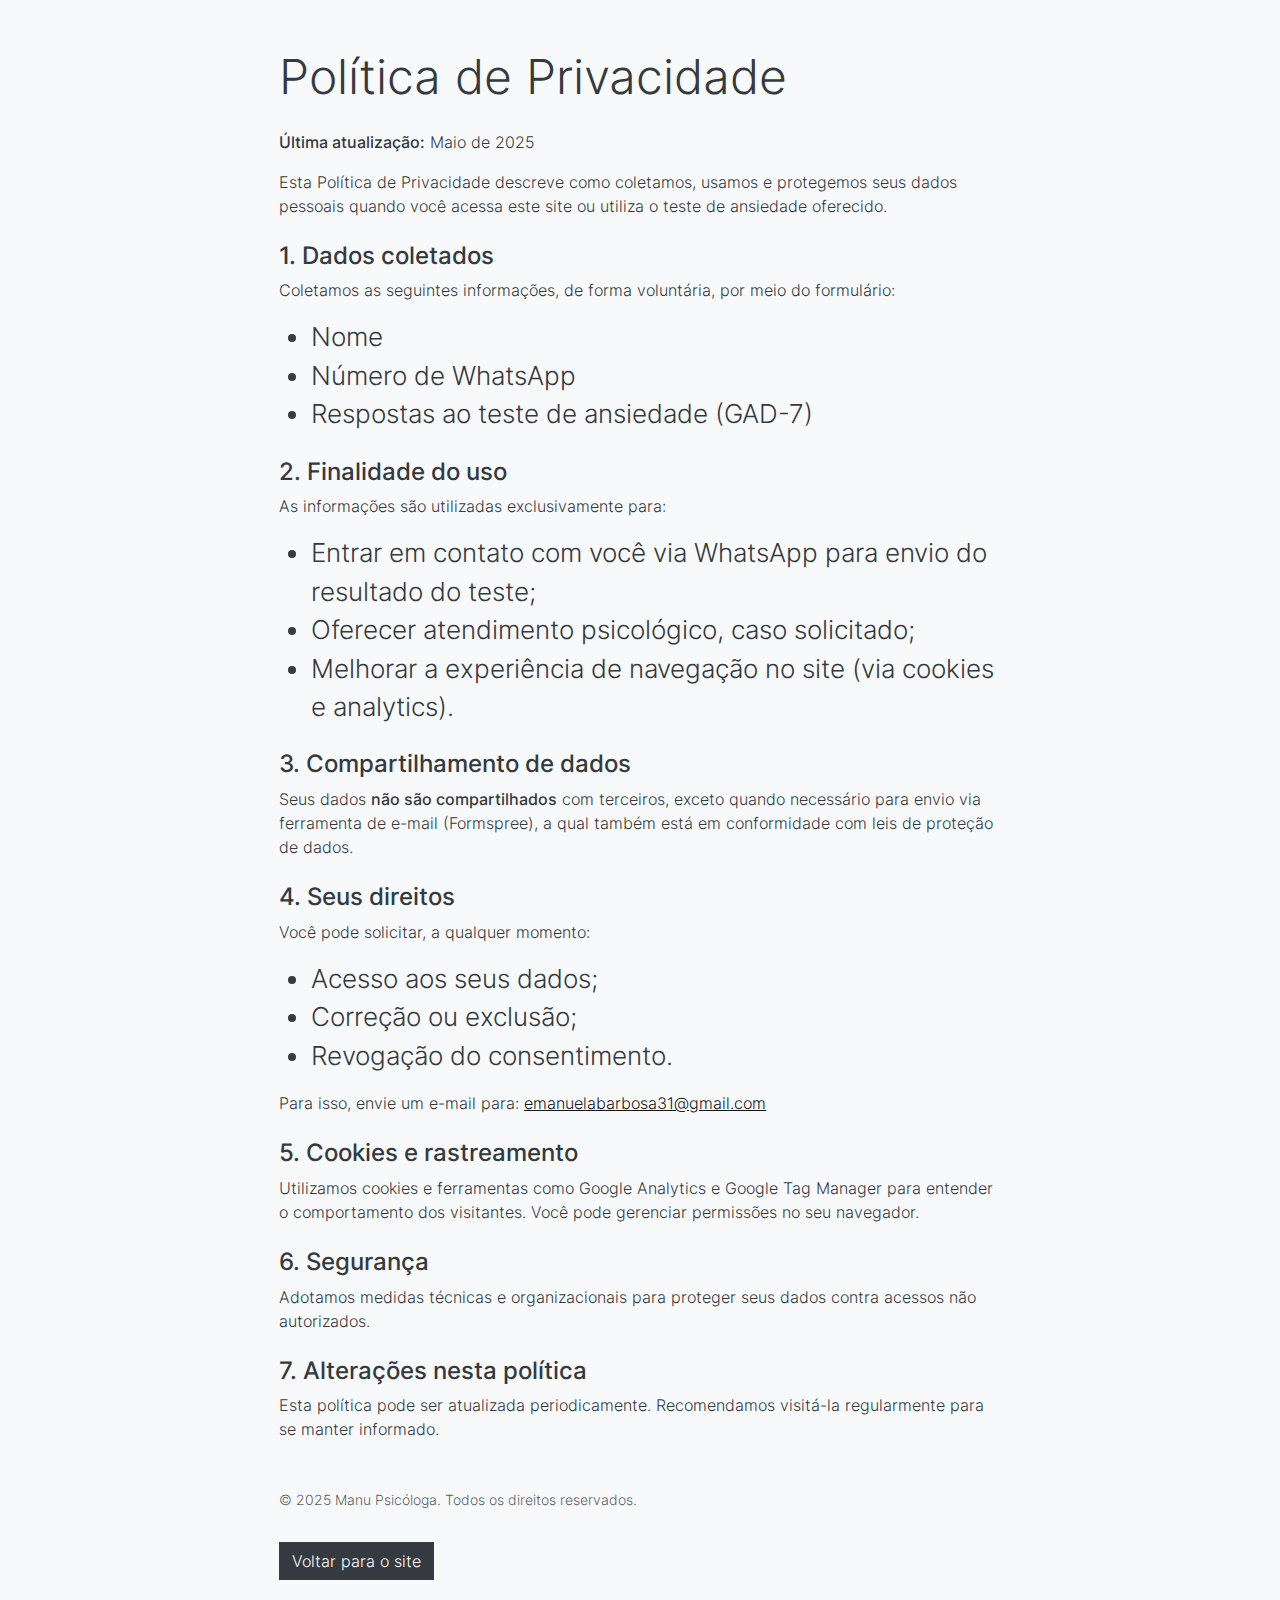
<file: politica-de-privacidade.html>
<!doctype html>
<html lang="pt-br">
<head>
  <meta charset="utf-8">
  <meta name="viewport" content="width=device-width, initial-scale=1">
  <title>Política de Privacidade | Manu Psicóloga</title>
  <link rel="stylesheet" href="css/theme.min.css">
  <link rel="stylesheet" href="css/custom.css">
</head>
<body class="bg-light text-dark">

  <main class="container py-5">
    <div class="row justify-content-center">
      <div class="col-lg-8">
        <h1 class="display-5 mb-4">Política de Privacidade</h1>

        <p><strong>Última atualização:</strong> Maio de 2025</p>

        <p>Esta Política de Privacidade descreve como coletamos, usamos e protegemos seus dados pessoais quando você acessa este site ou utiliza o teste de ansiedade oferecido.</p>

        <h2 class="h4 mt-4">1. Dados coletados</h2>
        <p>Coletamos as seguintes informações, de forma voluntária, por meio do formulário:</p>
        <ul>
          <li>Nome</li>
          <li>Número de WhatsApp</li>
          <li>Respostas ao teste de ansiedade (GAD-7)</li>
        </ul>

        <h2 class="h4 mt-4">2. Finalidade do uso</h2>
        <p>As informações são utilizadas exclusivamente para:</p>
        <ul>
          <li>Entrar em contato com você via WhatsApp para envio do resultado do teste;</li>
          <li>Oferecer atendimento psicológico, caso solicitado;</li>
          <li>Melhorar a experiência de navegação no site (via cookies e analytics).</li>
        </ul>

        <h2 class="h4 mt-4">3. Compartilhamento de dados</h2>
        <p>Seus dados <strong>não são compartilhados</strong> com terceiros, exceto quando necessário para envio via ferramenta de e-mail (Formspree), a qual também está em conformidade com leis de proteção de dados.</p>

        <h2 class="h4 mt-4">4. Seus direitos</h2>
        <p>Você pode solicitar, a qualquer momento:</p>
        <ul>
          <li>Acesso aos seus dados;</li>
          <li>Correção ou exclusão;</li>
          <li>Revogação do consentimento.</li>
        </ul>
        <p>Para isso, envie um e-mail para: <a href="mailto:emanuelabarbosa31@gmail.com">emanuelabarbosa31@gmail.com</a></p>

        <h2 class="h4 mt-4">5. Cookies e rastreamento</h2>
        <p>Utilizamos cookies e ferramentas como Google Analytics e Google Tag Manager para entender o comportamento dos visitantes. Você pode gerenciar permissões no seu navegador.</p>

        <h2 class="h4 mt-4">6. Segurança</h2>
        <p>Adotamos medidas técnicas e organizacionais para proteger seus dados contra acessos não autorizados.</p>

        <h2 class="h4 mt-4">7. Alterações nesta política</h2>
        <p>Esta política pode ser atualizada periodicamente. Recomendamos visitá-la regularmente para se manter informado.</p>

        <p class="mt-5 text-muted small">© 2025 Manu Psicóloga. Todos os direitos reservados.</p>

        <a href="/" class="btn btn-dark mt-3">Voltar para o site</a>
      </div>
    </div>
  </main>

</body>
</html>
</file>
<file: css/custom.css>
/* inter-300 - latin */
@font-face {
  font-family: 'Inter';
  font-style: normal;
  font-weight: 300;
  font-display: swap;
  src: local(''),
    url('./fonts/inter-v12-latin-300.woff2') format('woff2'),
    /* Chrome 26+, Opera 23+, Firefox 39+ */
    url('./fonts/inter-v12-latin-300.woff') format('woff');
  /* Chrome 6+, Firefox 3.6+, IE 9+, Safari 5.1+ */
}

@font-face {
  font-family: 'Inter';
  font-style: normal;
  font-weight: 500;
  font-display: swap;
  src: local(''),
    url('./fonts/inter-v12-latin-500.woff2') format('woff2'),
    /* Chrome 26+, Opera 23+, Firefox 39+ */
    url('./fonts/inter-v12-latin-500.woff') format('woff');
  /* Chrome 6+, Firefox 3.6+, IE 9+, Safari 5.1+ */
}

@font-face {
  font-family: 'Inter';
  font-style: normal;
  font-weight: 700;
  font-display: swap;
  src: local(''),
    url('./fonts/inter-v12-latin-700.woff2') format('woff2'),
    /* Chrome 26+, Opera 23+, Firefox 39+ */
    url('./fonts/inter-v12-latin-700.woff') format('woff');
  /* Chrome 6+, Firefox 3.6+, IE 9+, Safari 5.1+ */
}

ul {
  font-size: 1.6rem;
}


ul.identificacao-lista {
  list-style-type: none;
  /* Remove os bullets */
  padding: 0;
}

ul.identificacao-lista li {
  padding: 1rem 0;
  border-bottom: 1px solid #eaeaea;
}

ul.identificacao-lista li:last-child {
  border-bottom: none;
}

blockquote {
  font-style: italic;
  font-size: 1.6rem;
  color: #555;
  margin: 0;
  padding-left: 1rem;
  border-left: 4px solid #fd7e1455;
  /* destaque sutil na citação */
}

.hidden-item {
  display: none;
}

button#btnLerMais {
  background: none;
  border: none;
  color: #fd7e1455;
  cursor: pointer;
  font-size: 1.4rem;
  margin-top: 0.8rem;
}

button#btnLerMais:hover {
  color: #fd7e1499;
}

div.bio {
  font-size: 1.2rem;
}

div#howitworks {
  font-size: 1.2rem;
}
</file>
<file: css/theme.min.css>
/*!
 * Bootstrap v5.2.0-beta1 (https://getbootstrap.com/)
 * Copyright 2011-2022 The Bootstrap Authors
 * Copyright 2011-2022 Twitter, Inc.
 * Licensed under MIT (https://github.com/twbs/bootstrap/blob/main/LICENSE)
 */:root{--bs-blue:#1717e5;--bs-indigo:#6610f2;--bs-purple:#6f42c1;--bs-pink:#d63384;--bs-red:#dc3545;--bs-orange:#fd7e14;--bs-yellow:#ffc107;--bs-green:#198754;--bs-teal:#20c997;--bs-cyan:#0dcaf0;--bs-white:#fff;--bs-gray:#6c757d;--bs-gray-dark:#343a40;--bs-gray-100:#f8f9fa;--bs-gray-200:#e9ecef;--bs-gray-300:#dee2e6;--bs-gray-400:#ced4da;--bs-gray-500:#adb5bd;--bs-gray-600:#6c757d;--bs-gray-700:#495057;--bs-gray-800:#343a40;--bs-gray-900:#212529;--bs-primary:#151515;--bs-secondary:#6c757d;--bs-success:#198754;--bs-info:#0dcaf0;--bs-warning:#fd7e14;--bs-danger:#dc3545;--bs-light:#f8f9fa;--bs-dark:#343a40;--bs-primary-rgb:21,21,21;--bs-secondary-rgb:108,117,125;--bs-success-rgb:25,135,84;--bs-info-rgb:13,202,240;--bs-warning-rgb:253,126,20;--bs-danger-rgb:220,53,69;--bs-light-rgb:248,249,250;--bs-dark-rgb:52,58,64;--bs-white-rgb:255,255,255;--bs-black-rgb:21,21,21;--bs-body-color-rgb:33,37,41;--bs-body-bg-rgb:255,255,255;--bs-font-sans-serif:"Inter",system-ui,-apple-system,"Segoe UI",Roboto,"Helvetica Neue",Arial,"Noto Sans",sans-serif,"Apple Color Emoji","Segoe UI Emoji","Segoe UI Symbol","Noto Color Emoji";--bs-font-monospace:SFMono-Regular,Menlo,Monaco,Consolas,"Liberation Mono","Courier New",monospace;--bs-gradient:linear-gradient(180deg, rgba(255, 255, 255, 0.15), rgba(255, 255, 255, 0));--bs-body-font-family:var(--bs-font-sans-serif);--bs-body-font-size:1rem;--bs-body-font-weight:300;--bs-body-line-height:1.5;--bs-body-color:#212529;--bs-body-bg:#fff;--bs-border-width:1px;--bs-border-style:solid;--bs-border-color:#dee2e6;--bs-border-color-translucent:rgba(21, 21, 21, 0.175);--bs-border-radius:0px;--bs-border-radius-sm:0.25rem;--bs-border-radius-lg:0.5rem;--bs-border-radius-xl:1rem;--bs-border-radius-2xl:2rem;--bs-border-radius-pill:50rem;--bs-link-color:#151515;--bs-link-hover-color:#111111;--bs-code-color:#d63384;--bs-highlight-bg:#fff3cd}*,::after,::before{box-sizing:border-box}@media (prefers-reduced-motion:no-preference){:root{scroll-behavior:smooth}}body{margin:0;font-family:var(--bs-body-font-family);font-size:var(--bs-body-font-size);font-weight:var(--bs-body-font-weight);line-height:var(--bs-body-line-height);color:var(--bs-body-color);text-align:var(--bs-body-text-align);background-color:var(--bs-body-bg);-webkit-text-size-adjust:100%;-webkit-tap-highlight-color:rgba(21,21,21,0)}hr{margin:1rem 0;color:inherit;border:0;border-top:1px solid;opacity:.25}.h1,.h2,.h3,.h4,.h5,.h6,h1,h2,h3,h4,h5,h6{margin-top:0;margin-bottom:.5rem;font-weight:500;line-height:1.2;color:var(--bs-heading-color)}.h1,h1{font-size:calc(1.375rem + 1.5vw)}@media (min-width:1200px){.h1,h1{font-size:2.5rem}}.h2,h2{font-size:calc(1.325rem + .9vw)}@media (min-width:1200px){.h2,h2{font-size:2rem}}.h3,h3{font-size:calc(1.3rem + .6vw)}@media (min-width:1200px){.h3,h3{font-size:1.75rem}}.h4,h4{font-size:calc(1.275rem + .3vw)}@media (min-width:1200px){.h4,h4{font-size:1.5rem}}.h5,h5{font-size:1.25rem}.h6,h6{font-size:1rem}p{margin-top:0;margin-bottom:1rem}abbr[title]{text-decoration:underline dotted;cursor:help;text-decoration-skip-ink:none}address{margin-bottom:1rem;font-style:normal;line-height:inherit}ul{padding-left:2rem}ul{margin-top:0;margin-bottom:1rem}ul ul{margin-bottom:0}blockquote{margin:0 0 1rem}b,strong{font-weight:bolder}.small,small{font-size:.875em}a{color:var(--bs-link-color);text-decoration:underline}a:hover{color:var(--bs-link-hover-color)}a:not([href]):not([class]),a:not([href]):not([class]):hover{color:inherit;text-decoration:none}code{font-family:var(--bs-font-monospace);font-size:1em}code{font-size:.875em;color:var(--bs-code-color);word-wrap:break-word}a>code{color:inherit}figure{margin:0 0 1rem}img,svg{vertical-align:middle}label{display:inline-block}button{border-radius:0}button:focus:not(:focus-visible){outline:0}button,input{margin:0;font-family:inherit;font-size:inherit;line-height:inherit}button{text-transform:none}[type=button],[type=submit],button{-webkit-appearance:button}[type=button]:not(:disabled),[type=submit]:not(:disabled),button:not(:disabled){cursor:pointer}::-moz-focus-inner{padding:0;border-style:none}::-webkit-datetime-edit-day-field,::-webkit-datetime-edit-fields-wrapper,::-webkit-datetime-edit-hour-field,::-webkit-datetime-edit-minute,::-webkit-datetime-edit-month-field,::-webkit-datetime-edit-text,::-webkit-datetime-edit-year-field{padding:0}::-webkit-inner-spin-button{height:auto}::-webkit-search-decoration{-webkit-appearance:none}::-webkit-color-swatch-wrapper{padding:0}::file-selector-button{font:inherit;-webkit-appearance:button}[hidden]{display:none!important}.lead{font-size:calc(1.258rem + .096vw);font-weight:300}@media (min-width:1200px){.lead{font-size:1.33rem}}.display-1{font-size:calc(1.625rem + 4.5vw);font-weight:300;line-height:1.2}@media (min-width:1200px){.display-1{font-size:5rem}}.display-2{font-size:calc(1.575rem + 3.9vw);font-weight:300;line-height:1.2}@media (min-width:1200px){.display-2{font-size:4.5rem}}.display-3{font-size:calc(1.525rem + 3.3vw);font-weight:300;line-height:1.2}@media (min-width:1200px){.display-3{font-size:4rem}}.display-4{font-size:calc(1.475rem + 2.7vw);font-weight:300;line-height:1.2}@media (min-width:1200px){.display-4{font-size:3.5rem}}.display-5{font-size:calc(1.425rem + 2.1vw);font-weight:300;line-height:1.2}@media (min-width:1200px){.display-5{font-size:3rem}}.display-6{font-size:calc(1.375rem + 1.5vw);font-weight:300;line-height:1.2}@media (min-width:1200px){.display-6{font-size:2.5rem}}.list-unstyled{padding-left:0;list-style:none}.blockquote{margin-bottom:1rem;font-size:1.25rem}.blockquote>:last-child{margin-bottom:0}.blockquote-footer{margin-top:-1rem;margin-bottom:1rem;font-size:.875em;color:#6c757d}.blockquote-footer::before{content:"\2014\00A0"}.img-fluid{max-width:100%;height:auto}.figure{display:inline-block}.container,.container-fluid{--bs-gutter-x:3vw;--bs-gutter-y:0;width:100%;padding-right:calc(var(--bs-gutter-x) * .5);padding-left:calc(var(--bs-gutter-x) * .5);margin-right:auto;margin-left:auto}@media (min-width:576px){.container{max-width:540px}}@media (min-width:768px){.container{max-width:720px}}@media (min-width:992px){.container{max-width:960px}}@media (min-width:1200px){.container{max-width:1140px}}@media (min-width:1680px){.container{max-width:1600px}}.row{--bs-gutter-x:3vw;--bs-gutter-y:0;display:flex;flex-wrap:wrap;margin-top:calc(-1 * var(--bs-gutter-y));margin-right:calc(-.5 * var(--bs-gutter-x));margin-left:calc(-.5 * var(--bs-gutter-x))}.row>*{flex-shrink:0;width:100%;max-width:100%;padding-right:calc(var(--bs-gutter-x) * .5);padding-left:calc(var(--bs-gutter-x) * .5);margin-top:var(--bs-gutter-y)}.col{flex:1 0 0%}.row-cols-1>*{flex:0 0 auto;width:100%}.col-auto{flex:0 0 auto;width:auto}.col-4{flex:0 0 auto;width:33.33333%}.col-5{flex:0 0 auto;width:41.66667%}.col-6{flex:0 0 auto;width:50%}.col-7{flex:0 0 auto;width:58.33333%}.col-10{flex:0 0 auto;width:83.33333%}.col-12{flex:0 0 auto;width:100%}.g-0,.gx-0{--bs-gutter-x:0}.g-0{--bs-gutter-y:0}.gx-3{--bs-gutter-x:1rem}.gx-4{--bs-gutter-x:1.5rem}.g-5,.gx-5{--bs-gutter-x:3rem}.g-5{--bs-gutter-y:3rem}@media (min-width:768px){.col-md{flex:1 0 0%}.row-cols-md-2>*{flex:0 0 auto;width:50%}.col-md-auto{flex:0 0 auto;width:auto}.col-md-2{flex:0 0 auto;width:16.66667%}.col-md-3{flex:0 0 auto;width:25%}.col-md-4{flex:0 0 auto;width:33.33333%}.col-md-5{flex:0 0 auto;width:41.66667%}.col-md-6{flex:0 0 auto;width:50%}.col-md-7{flex:0 0 auto;width:58.33333%}.col-md-9{flex:0 0 auto;width:75%}.col-md-11{flex:0 0 auto;width:91.66667%}.offset-md-1{margin-left:8.33333%}}@media (min-width:992px){.col-lg-3{flex:0 0 auto;width:25%}.col-lg-4{flex:0 0 auto;width:33.33333%}.col-lg-5{flex:0 0 auto;width:41.66667%}.col-lg-6{flex:0 0 auto;width:50%}.col-lg-7{flex:0 0 auto;width:58.33333%}.col-lg-8{flex:0 0 auto;width:66.66667%}.col-lg-10{flex:0 0 auto;width:83.33333%}.col-lg-12{flex:0 0 auto;width:100%}.offset-lg-1{margin-left:8.33333%}}@media (min-width:1200px){.col-xl-3{flex:0 0 auto;width:25%}.col-xl-4{flex:0 0 auto;width:33.33333%}.col-xl-6{flex:0 0 auto;width:50%}.col-xl-8{flex:0 0 auto;width:66.66667%}}.form-label{margin-bottom:.5rem}.form-text{margin-top:.25rem;font-size:.875em;color:rgba(var(--bs-body-color-rgb),.75)}.form-control{display:block;width:100%;padding:.375rem .75rem;font-size:1rem;font-weight:300;line-height:1.5;color:#212529;background-color:#fff;background-clip:padding-box;border:1px solid #ced4da;appearance:none;border-radius:0;transition:border-color .15s ease-in-out,box-shadow .15s ease-in-out}@media (prefers-reduced-motion:reduce){.form-control{transition:none}}.form-control:focus{color:#212529;background-color:#fff;border-color:#8a8a8a;outline:0;box-shadow:0 0 0 .25rem rgba(21,21,21,.25)}.form-control::-webkit-date-and-time-value{height:1.5em}.form-control::placeholder{color:#6c757d;opacity:1}.form-control:disabled{background-color:#e9ecef;opacity:1}.form-control::file-selector-button{padding:.375rem .75rem;margin:-.375rem -.75rem;margin-inline-end:.75rem;color:#212529;background-color:#e9ecef;pointer-events:none;border-color:inherit;border-style:solid;border-width:0;border-inline-end-width:1px;border-radius:0;transition:color .15s ease-in-out,background-color .15s ease-in-out,border-color .15s ease-in-out,box-shadow .15s ease-in-out}@media (prefers-reduced-motion:reduce){.form-control::file-selector-button{transition:none}}.form-control:hover:not(:disabled):not([readonly])::file-selector-button{background-color:#dde0e3}.form-control-lg{min-height:calc(1.5em + 1rem + 2px);padding:.5rem 1rem;font-size:1.25rem;border-radius:.5rem}.form-control-lg::file-selector-button{padding:.5rem 1rem;margin:-.5rem -1rem;margin-inline-end:1rem}.form-check{display:block;min-height:1.5rem;padding-left:1.5em;margin-bottom:.125rem}.form-check .form-check-input{float:left;margin-left:-1.5em}.form-check-input{width:1em;height:1em;margin-top:.25em;vertical-align:top;background-color:#fff;background-repeat:no-repeat;background-position:center;background-size:contain;border:1px solid rgba(21,21,21,.25);appearance:none;print-color-adjust:exact}.form-check-input[type=checkbox]{border-radius:.25em}.form-check-input:active{filter:brightness(90%)}.form-check-input:focus{border-color:#8a8a8a;outline:0;box-shadow:0 0 0 .25rem rgba(21,21,21,.25)}.form-check-input:checked{background-color:#151515;border-color:#151515}.form-check-input:checked[type=checkbox]{background-image:url("data:image/svg+xml,%3csvg xmlns='http://www.w3.org/2000/svg' viewBox='0 0 20 20'%3e%3cpath fill='none' stroke='%23fff' stroke-linecap='round' stroke-linejoin='round' stroke-width='3' d='m6 10 3 3 6-6'/%3e%3c/svg%3e")}.form-check-input[type=checkbox]:indeterminate{background-color:#151515;border-color:#151515;background-image:url("data:image/svg+xml,%3csvg xmlns='http://www.w3.org/2000/svg' viewBox='0 0 20 20'%3e%3cpath fill='none' stroke='%23fff' stroke-linecap='round' stroke-linejoin='round' stroke-width='3' d='M6 10h8'/%3e%3c/svg%3e")}.form-check-input:disabled{pointer-events:none;filter:none;opacity:.5}.form-check-input:disabled~.form-check-label{cursor:default;opacity:.5}.form-floating{position:relative}.form-floating>.form-control{height:calc(3.5rem + 2px);line-height:1.25}.form-floating>label{position:absolute;top:0;left:0;height:100%;padding:1rem .75rem;pointer-events:none;border:1px solid transparent;transform-origin:0 0;transition:opacity .1s ease-in-out,transform .1s ease-in-out}@media (prefers-reduced-motion:reduce){.form-floating>label{transition:none}}.form-floating>.form-control{padding:1rem .75rem}.form-floating>.form-control::placeholder{color:transparent}.form-floating>.form-control:focus,.form-floating>.form-control:not(:placeholder-shown){padding-top:1.625rem;padding-bottom:.625rem}.form-floating>.form-control:-webkit-autofill{padding-top:1.625rem;padding-bottom:.625rem}.form-floating>.form-control:focus~label,.form-floating>.form-control:not(:placeholder-shown)~label{opacity:.65;transform:scale(.85) translateY(-.5rem) translateX(.15rem)}.form-floating>.form-control:-webkit-autofill~label{opacity:.65;transform:scale(.85) translateY(-.5rem) translateX(.15rem)}.btn{--bs-btn-padding-x:0.75rem;--bs-btn-padding-y:0.375rem;--bs-btn-font-size:1rem;--bs-btn-font-weight:300;--bs-btn-line-height:1.5;--bs-btn-color:#212529;--bs-btn-bg:transparent;--bs-btn-border-width:1px;--bs-btn-border-color:transparent;--bs-btn-border-radius:0px;--bs-btn-box-shadow:inset 0 1px 0 rgba(255, 255, 255, 0.15),0 1px 1px rgba(21, 21, 21, 0.075);--bs-btn-disabled-opacity:0.65;--bs-btn-focus-box-shadow:0 0 0 0.25rem rgba(var(--bs-btn-focus-shadow-rgb), .5);display:inline-block;padding:var(--bs-btn-padding-y) var(--bs-btn-padding-x);font-family:var(--bs-btn-font-family);font-size:var(--bs-btn-font-size);font-weight:var(--bs-btn-font-weight);line-height:var(--bs-btn-line-height);color:var(--bs-btn-color);text-align:center;text-decoration:none;vertical-align:middle;cursor:pointer;user-select:none;border:var(--bs-btn-border-width) solid var(--bs-btn-border-color);border-radius:var(--bs-btn-border-radius);background-color:var(--bs-btn-bg);transition:color .15s ease-in-out,background-color .15s ease-in-out,border-color .15s ease-in-out,box-shadow .15s ease-in-out}@media (prefers-reduced-motion:reduce){.btn{transition:none}}.btn:hover{color:var(--bs-btn-hover-color);background-color:var(--bs-btn-hover-bg);border-color:var(--bs-btn-hover-border-color)}.btn:focus{color:var(--bs-btn-hover-color);background-color:var(--bs-btn-hover-bg);border-color:var(--bs-btn-hover-border-color);outline:0;box-shadow:var(--bs-btn-focus-box-shadow)}.btn.active,.btn.show,.btn:active{color:var(--bs-btn-active-color);background-color:var(--bs-btn-active-bg);border-color:var(--bs-btn-active-border-color)}.btn.active:focus,.btn.show:focus,.btn:active:focus{box-shadow:var(--bs-btn-focus-box-shadow)}.btn:disabled{color:var(--bs-btn-disabled-color);pointer-events:none;background-color:var(--bs-btn-disabled-bg);border-color:var(--bs-btn-disabled-border-color);opacity:var(--bs-btn-disabled-opacity)}.btn-primary{--bs-btn-color:#fff;--bs-btn-bg:#151515;--bs-btn-border-color:#151515;--bs-btn-hover-color:#fff;--bs-btn-hover-bg:#121212;--bs-btn-hover-border-color:#111111;--bs-btn-focus-shadow-rgb:56,56,56;--bs-btn-active-color:#fff;--bs-btn-active-bg:#111111;--bs-btn-active-border-color:#101010;--bs-btn-active-shadow:inset 0 3px 5px rgba(21, 21, 21, 0.125);--bs-btn-disabled-color:#fff;--bs-btn-disabled-bg:#151515;--bs-btn-disabled-border-color:#151515}.btn-warning{--bs-btn-color:#151515;--bs-btn-bg:#fd7e14;--bs-btn-border-color:#fd7e14;--bs-btn-hover-color:#151515;--bs-btn-hover-bg:#fd9137;--bs-btn-hover-border-color:#fd8b2c;--bs-btn-focus-shadow-rgb:218,110,20;--bs-btn-active-color:#151515;--bs-btn-active-bg:#fd9843;--bs-btn-active-border-color:#fd8b2c;--bs-btn-active-shadow:inset 0 3px 5px rgba(21, 21, 21, 0.125);--bs-btn-disabled-color:#151515;--bs-btn-disabled-bg:#fd7e14;--bs-btn-disabled-border-color:#fd7e14}.btn-light{--bs-btn-color:#151515;--bs-btn-bg:#f8f9fa;--bs-btn-border-color:#f8f9fa;--bs-btn-hover-color:#151515;--bs-btn-hover-bg:#f9fafb;--bs-btn-hover-border-color:#f9fafb;--bs-btn-focus-shadow-rgb:214,215,216;--bs-btn-active-color:#151515;--bs-btn-active-bg:#f9fafb;--bs-btn-active-border-color:#f9fafb;--bs-btn-active-shadow:inset 0 3px 5px rgba(21, 21, 21, 0.125);--bs-btn-disabled-color:#151515;--bs-btn-disabled-bg:#f8f9fa;--bs-btn-disabled-border-color:#f8f9fa}.btn-dark{--bs-btn-color:#fff;--bs-btn-bg:#343a40;--bs-btn-border-color:#343a40;--bs-btn-hover-color:#fff;--bs-btn-hover-bg:#2c3136;--bs-btn-hover-border-color:#2a2e33;--bs-btn-focus-shadow-rgb:82,88,93;--bs-btn-active-color:#fff;--bs-btn-active-bg:#2a2e33;--bs-btn-active-border-color:#272c30;--bs-btn-active-shadow:inset 0 3px 5px rgba(21, 21, 21, 0.125);--bs-btn-disabled-color:#fff;--bs-btn-disabled-bg:#343a40;--bs-btn-disabled-border-color:#343a40}.btn-outline-primary{--bs-btn-color:#151515;--bs-btn-border-color:#151515;--bs-btn-hover-color:#fff;--bs-btn-hover-bg:#151515;--bs-btn-hover-border-color:#151515;--bs-btn-focus-shadow-rgb:21,21,21;--bs-btn-active-color:#fff;--bs-btn-active-bg:#151515;--bs-btn-active-border-color:#151515;--bs-btn-active-shadow:inset 0 3px 5px rgba(21, 21, 21, 0.125);--bs-btn-disabled-color:#151515;--bs-btn-disabled-bg:transparent;--bs-gradient:none}.btn-lg{--bs-btn-padding-y:0.5rem;--bs-btn-padding-x:1rem;--bs-btn-font-size:1.25rem;--bs-btn-border-radius:0.5rem}.fade{transition:opacity .15s linear}@media (prefers-reduced-motion:reduce){.fade{transition:none}}.fade:not(.show){opacity:0}.collapse:not(.show){display:none}.collapsing{height:0;overflow:hidden;transition:height .35s ease}@media (prefers-reduced-motion:reduce){.collapsing{transition:none}}.nav{--bs-nav-link-padding-x:1rem;--bs-nav-link-padding-y:0.5rem;--bs-nav-link-color:var(--bs-link-color);--bs-nav-link-hover-color:var(--bs-link-hover-color);--bs-nav-link-disabled-color:#6c757d;display:flex;flex-wrap:wrap;padding-left:0;margin-bottom:0;list-style:none}.nav-link{display:block;padding:var(--bs-nav-link-padding-y) var(--bs-nav-link-padding-x);font-size:var(--bs-nav-link-font-size);font-weight:var(--bs-nav-link-font-weight);color:var(--bs-nav-link-color);text-decoration:none;transition:color .15s ease-in-out,background-color .15s ease-in-out,border-color .15s ease-in-out}@media (prefers-reduced-motion:reduce){.nav-link{transition:none}}.nav-link:focus,.nav-link:hover{color:var(--bs-nav-link-hover-color)}.navbar{--bs-navbar-padding-x:0;--bs-navbar-padding-y:0.5rem;--bs-navbar-color:rgba(21, 21, 21, 0.7);--bs-navbar-hover-color:rgba(21, 21, 21, 0.8);--bs-navbar-disabled-color:rgba(21, 21, 21, 0.3);--bs-navbar-active-color:rgba(21, 21, 21, 0.9);--bs-navbar-brand-padding-y:0.3125rem;--bs-navbar-brand-margin-end:1rem;--bs-navbar-brand-font-size:1.25rem;--bs-navbar-brand-color:rgba(21, 21, 21, 0.9);--bs-navbar-brand-hover-color:rgba(21, 21, 21, 0.9);--bs-navbar-nav-link-padding-x:0.5rem;--bs-navbar-toggler-padding-y:0.25rem;--bs-navbar-toggler-padding-x:0.75rem;--bs-navbar-toggler-font-size:1.25rem;--bs-navbar-toggler-icon-bg:url("data:image/svg+xml,%3csvg xmlns='http://www.w3.org/2000/svg' viewBox='0 0 30 30'%3e%3cpath stroke='rgba%2821, 21, 21, 0.7%29' stroke-linecap='round' stroke-miterlimit='10' stroke-width='2' d='M4 7h22M4 15h22M4 23h22'/%3e%3c/svg%3e");--bs-navbar-toggler-border-color:rgba(21, 21, 21, 0.1);--bs-navbar-toggler-border-radius:0px;--bs-navbar-toggler-focus-width:0.25rem;--bs-navbar-toggler-transition:box-shadow 0.15s ease-in-out;position:relative;display:flex;flex-wrap:wrap;align-items:center;justify-content:space-between;padding:var(--bs-navbar-padding-y) var(--bs-navbar-padding-x)}.navbar>.container,.navbar>.container-fluid{display:flex;flex-wrap:inherit;align-items:center;justify-content:space-between}.navbar-brand{padding-top:var(--bs-navbar-brand-padding-y);padding-bottom:var(--bs-navbar-brand-padding-y);margin-right:var(--bs-navbar-brand-margin-end);font-size:var(--bs-navbar-brand-font-size);color:var(--bs-navbar-brand-color);text-decoration:none;white-space:nowrap}.navbar-brand:focus,.navbar-brand:hover{color:var(--bs-navbar-brand-hover-color)}.navbar-nav{--bs-nav-link-padding-x:0;--bs-nav-link-padding-y:0.5rem;--bs-nav-link-color:var(--bs-navbar-color);--bs-nav-link-hover-color:var(--bs-navbar-hover-color);--bs-nav-link-disabled-color:var(--bs-navbar-disabled-color);display:flex;flex-direction:column;padding-left:0;margin-bottom:0;list-style:none}.navbar-nav .nav-link.active,.navbar-nav .show>.nav-link{color:var(--bs-navbar-active-color)}.navbar-collapse{flex-basis:100%;flex-grow:1;align-items:center}.navbar-toggler{padding:var(--bs-navbar-toggler-padding-y) var(--bs-navbar-toggler-padding-x);font-size:var(--bs-navbar-toggler-font-size);line-height:1;color:var(--bs-navbar-color);background-color:transparent;border:var(--bs-border-width) solid var(--bs-navbar-toggler-border-color);border-radius:var(--bs-navbar-toggler-border-radius);transition:var(--bs-navbar-toggler-transition)}@media (prefers-reduced-motion:reduce){.navbar-toggler{transition:none}}.navbar-toggler:hover{text-decoration:none}.navbar-toggler:focus{text-decoration:none;outline:0;box-shadow:0 0 0 var(--bs-navbar-toggler-focus-width)}.navbar-toggler-icon{display:inline-block;width:1.5em;height:1.5em;vertical-align:middle;background-image:var(--bs-navbar-toggler-icon-bg);background-repeat:no-repeat;background-position:center;background-size:100%}@media (min-width:992px){.navbar-expand-lg{flex-wrap:nowrap;justify-content:flex-start}.navbar-expand-lg .navbar-nav{flex-direction:row}.navbar-expand-lg .navbar-nav .nav-link{padding-right:var(--bs-navbar-nav-link-padding-x);padding-left:var(--bs-navbar-nav-link-padding-x)}.navbar-expand-lg .navbar-collapse{display:flex!important;flex-basis:auto}.navbar-expand-lg .navbar-toggler{display:none}}.card{--bs-card-spacer-y:1rem;--bs-card-spacer-x:1rem;--bs-card-title-spacer-y:0.5rem;--bs-card-border-width:1px;--bs-card-border-color:var(--bs-border-color-translucent);--bs-card-border-radius:0px;--bs-card-inner-border-radius:-1px;--bs-card-cap-padding-y:0.5rem;--bs-card-cap-padding-x:1rem;--bs-card-cap-bg:rgba(21, 21, 21, 0.03);--bs-card-bg:#fff;--bs-card-img-overlay-padding:1rem;--bs-card-group-margin:1.5vw;position:relative;display:flex;flex-direction:column;min-width:0;height:var(--bs-card-height);word-wrap:break-word;background-color:var(--bs-card-bg);background-clip:border-box;border:var(--bs-card-border-width) solid var(--bs-card-border-color);border-radius:var(--bs-card-border-radius)}.card>hr{margin-right:0;margin-left:0}.card-body{flex:1 1 auto;padding:var(--bs-card-spacer-y) var(--bs-card-spacer-x);color:var(--bs-card-color)}.card-title{margin-bottom:var(--bs-card-title-spacer-y)}.card-text:last-child{margin-bottom:0}.badge{--bs-badge-padding-x:0.65em;--bs-badge-padding-y:0.35em;--bs-badge-font-size:0.75em;--bs-badge-font-weight:700;--bs-badge-color:#fff;--bs-badge-border-radius:0px;display:inline-block;padding:var(--bs-badge-padding-y) var(--bs-badge-padding-x);font-size:var(--bs-badge-font-size);font-weight:var(--bs-badge-font-weight);line-height:1;color:var(--bs-badge-color);text-align:center;white-space:nowrap;vertical-align:baseline;border-radius:var(--bs-badge-border-radius,0)}.badge:empty{display:none}.btn .badge{position:relative;top:-1px}@keyframes progress-bar-stripes{0%{background-position-x:1rem}}@keyframes spinner-border{to{transform:rotate(360deg)}}@keyframes spinner-grow{0%{transform:scale(0)}50%{opacity:1;transform:none}}.placeholder{display:inline-block;min-height:1em;vertical-align:middle;cursor:wait;background-color:currentcolor;opacity:.5}.placeholder.btn::before{display:inline-block;content:""}@keyframes placeholder-glow{50%{opacity:.2}}@keyframes placeholder-wave{100%{mask-position:-200% 0}}.text-bg-light{color:#151515!important;background-color:RGBA(248,249,250,var(--bs-bg-opacity,1))!important}.link-primary{color:#151515!important}.link-primary:focus,.link-primary:hover{color:#111!important}.link-secondary{color:#6c757d!important}.link-secondary:focus,.link-secondary:hover{color:#565e64!important}.link-dark{color:#343a40!important}.link-dark:focus,.link-dark:hover{color:#2a2e33!important}.ratio{position:relative;width:100%}.ratio::before{display:block;padding-top:var(--bs-aspect-ratio);content:""}.ratio>*{position:absolute;top:0;left:0;width:100%;height:100%}.ratio-1x1{--bs-aspect-ratio:100%}.ratio-4x3{--bs-aspect-ratio:calc(3 / 4 * 100%)}.ratio-16x9{--bs-aspect-ratio:calc(9 / 16 * 100%)}.fixed-top{position:fixed;top:0;right:0;left:0;z-index:1030}.float-start{float:left!important}.float-end{float:right!important}.opacity-50{opacity:.5!important}.opacity-75{opacity:.75!important}.overflow-hidden{overflow:hidden!important}.overflow-scroll{overflow:scroll!important}.d-inline{display:inline!important}.d-block{display:block!important}.d-grid{display:grid!important}.d-flex{display:flex!important}.shadow{box-shadow:0 3rem 4rem rgba(21,21,21,.25)!important}.shadow-sm{box-shadow:0 1rem 1.5rem rgba(21,21,21,.25)!important}.position-relative{position:relative!important}.position-absolute{position:absolute!important}.top-0{top:0!important}.bottom-0{bottom:0!important}.start-0{left:0!important}.end-0{right:0!important}.translate-middle{transform:translate(-50%,-50%)!important}.border{border:var(--bs-border-width) var(--bs-border-style) var(--bs-border-color)!important}.border-0{border:0!important}.border-top{border-top:var(--bs-border-width) var(--bs-border-style) var(--bs-border-color)!important}.border-end{border-right:var(--bs-border-width) var(--bs-border-style) var(--bs-border-color)!important}.border-bottom{border-bottom:var(--bs-border-width) var(--bs-border-style) var(--bs-border-color)!important}.border-start{border-left:var(--bs-border-width) var(--bs-border-style) var(--bs-border-color)!important}.border-secondary{--bs-border-opacity:1;border-color:rgba(var(--bs-secondary-rgb),var(--bs-border-opacity))!important}.border-light{--bs-border-opacity:1;border-color:rgba(var(--bs-light-rgb),var(--bs-border-opacity))!important}.border-dark{--bs-border-opacity:1;border-color:rgba(var(--bs-dark-rgb),var(--bs-border-opacity))!important}.border-white{--bs-border-opacity:1;border-color:rgba(var(--bs-white-rgb),var(--bs-border-opacity))!important}.w-50{width:50%!important}.w-100{width:100%!important}.vw-100{width:100vw!important}.h-50{height:50%!important}.h-100{height:100%!important}.flex-fill{flex:1 1 auto!important}.flex-column{flex-direction:column!important}.justify-content-end{justify-content:flex-end!important}.justify-content-center{justify-content:center!important}.justify-content-between{justify-content:space-between!important}.align-items-start{align-items:flex-start!important}.align-items-center{align-items:center!important}.align-items-stretch{align-items:stretch!important}.align-self-end{align-self:flex-end!important}.m-0{margin:0!important}.mx-1{margin-right:.25rem!important;margin-left:.25rem!important}.my-1{margin-top:.25rem!important;margin-bottom:.25rem!important}.my-2{margin-top:.5rem!important;margin-bottom:.5rem!important}.my-3{margin-top:1rem!important;margin-bottom:1rem!important}.my-4{margin-top:1.5rem!important;margin-bottom:1.5rem!important}.my-5{margin-top:3rem!important;margin-bottom:3rem!important}.mt-0{margin-top:0!important}.mt-1{margin-top:.25rem!important}.mt-2{margin-top:.5rem!important}.mt-3{margin-top:1rem!important}.mt-4{margin-top:1.5rem!important}.mt-5{margin-top:3rem!important}.me-1{margin-right:.25rem!important}.me-2{margin-right:.5rem!important}.me-3{margin-right:1rem!important}.me-5{margin-right:3rem!important}.me-auto{margin-right:auto!important}.mb-0{margin-bottom:0!important}.mb-2{margin-bottom:.5rem!important}.mb-3{margin-bottom:1rem!important}.mb-4{margin-bottom:1.5rem!important}.mb-5{margin-bottom:3rem!important}.mb-auto{margin-bottom:auto!important}.ms-1{margin-left:.25rem!important}.ms-3{margin-left:1rem!important}.ms-4{margin-left:1.5rem!important}.mb-n4{margin-bottom:-1.5rem!important}.ms-n5{margin-left:-3rem!important}.p-0{padding:0!important}.p-1{padding:.25rem!important}.p-2{padding:.5rem!important}.p-3{padding:1rem!important}.p-4{padding:1.5rem!important}.p-5{padding:3rem!important}.px-0{padding-right:0!important;padding-left:0!important}.px-1{padding-right:.25rem!important;padding-left:.25rem!important}.px-3{padding-right:1rem!important;padding-left:1rem!important}.px-4{padding-right:1.5rem!important;padding-left:1.5rem!important}.px-5{padding-right:3rem!important;padding-left:3rem!important}.py-2{padding-top:.5rem!important;padding-bottom:.5rem!important}.py-3{padding-top:1rem!important;padding-bottom:1rem!important}.py-4{padding-top:1.5rem!important;padding-bottom:1.5rem!important}.py-5{padding-top:3rem!important;padding-bottom:3rem!important}.pt-0{padding-top:0!important}.pt-2{padding-top:.5rem!important}.pt-3{padding-top:1rem!important}.pt-4{padding-top:1.5rem!important}.pt-5{padding-top:3rem!important}.pe-1{padding-right:.25rem!important}.pe-3{padding-right:1rem!important}.pe-4{padding-right:1.5rem!important}.pb-0{padding-bottom:0!important}.pb-1{padding-bottom:.25rem!important}.pb-3{padding-bottom:1rem!important}.pb-4{padding-bottom:1.5rem!important}.pb-5{padding-bottom:3rem!important}.ps-0{padding-left:0!important}.ps-2{padding-left:.5rem!important}.ps-3{padding-left:1rem!important}.fs-1{font-size:calc(1.375rem + 1.5vw)!important}.fs-2{font-size:calc(1.325rem + .9vw)!important}.fs-3{font-size:calc(1.3rem + .6vw)!important}.fs-4{font-size:calc(1.275rem + .3vw)!important}.fs-5{font-size:1.25rem!important}.fs-6{font-size:1rem!important}.fst-italic{font-style:italic!important}.fw-light{font-weight:300!important}.fw-lighter{font-weight:lighter!important}.fw-bold{font-weight:700!important}.fw-bolder{font-weight:bolder!important}.lh-1{line-height:1!important}.text-start{text-align:left!important}.text-end{text-align:right!important}.text-center{text-align:center!important}.text-decoration-none{text-decoration:none!important}.text-primary{--bs-text-opacity:1;color:rgba(var(--bs-primary-rgb),var(--bs-text-opacity))!important}.text-secondary{--bs-text-opacity:1;color:rgba(var(--bs-secondary-rgb),var(--bs-text-opacity))!important}.text-success{--bs-text-opacity:1;color:rgba(var(--bs-success-rgb),var(--bs-text-opacity))!important}.text-warning{--bs-text-opacity:1;color:rgba(var(--bs-warning-rgb),var(--bs-text-opacity))!important}.text-danger{--bs-text-opacity:1;color:rgba(var(--bs-danger-rgb),var(--bs-text-opacity))!important}.text-light{--bs-text-opacity:1;color:rgba(var(--bs-light-rgb),var(--bs-text-opacity))!important}.text-dark{--bs-text-opacity:1;color:rgba(var(--bs-dark-rgb),var(--bs-text-opacity))!important}.text-white{--bs-text-opacity:1;color:rgba(var(--bs-white-rgb),var(--bs-text-opacity))!important}.text-muted{--bs-text-opacity:1;color:rgba(var(--bs-body-color-rgb),.75)!important}.text-black-50{--bs-text-opacity:1;color:rgba(21,21,21,.5)!important}.bg-primary{--bs-bg-opacity:1;background-color:rgba(var(--bs-primary-rgb),var(--bs-bg-opacity))!important}.bg-success{--bs-bg-opacity:1;background-color:rgba(var(--bs-success-rgb),var(--bs-bg-opacity))!important}.bg-info{--bs-bg-opacity:1;background-color:rgba(var(--bs-info-rgb),var(--bs-bg-opacity))!important}.bg-light{--bs-bg-opacity:1;background-color:rgba(var(--bs-light-rgb),var(--bs-bg-opacity))!important}.bg-dark{--bs-bg-opacity:1;background-color:rgba(var(--bs-dark-rgb),var(--bs-bg-opacity))!important}.bg-black{--bs-bg-opacity:1;background-color:rgba(var(--bs-black-rgb),var(--bs-bg-opacity))!important}.bg-white{--bs-bg-opacity:1;background-color:rgba(var(--bs-white-rgb),var(--bs-bg-opacity))!important}.rounded{border-radius:var(--bs-border-radius)!important}.rounded-0{border-radius:0!important}.rounded-4{border-radius:var(--bs-border-radius-xl)!important}.rounded-circle{border-radius:50%!important}.rounded-pill{border-radius:var(--bs-border-radius-pill)!important}.rounded-top{border-top-left-radius:var(--bs-border-radius)!important;border-top-right-radius:var(--bs-border-radius)!important}.rounded-bottom{border-bottom-right-radius:var(--bs-border-radius)!important;border-bottom-left-radius:var(--bs-border-radius)!important}.rounded-start{border-bottom-left-radius:var(--bs-border-radius)!important;border-top-left-radius:var(--bs-border-radius)!important}@media (min-width:576px){.px-sm-2{padding-right:.5rem!important;padding-left:.5rem!important}}@media (min-width:768px){.mt-md-0{margin-top:0!important}.pe-md-0{padding-right:0!important}}@media (min-width:992px){.mt-lg-0{margin-top:0!important}.mb-lg-0{margin-bottom:0!important}.px-lg-4{padding-right:1.5rem!important;padding-left:1.5rem!important}}@media (min-width:1200px){.fs-1{font-size:2.5rem!important}.fs-2{font-size:2rem!important}.fs-3{font-size:1.75rem!important}.fs-4{font-size:1.5rem!important}}html{scroll-behavior:smooth}.btn,.nav-link.collapsed,.navbar,.navbar-collapse.collapse.show,.navbar-collapse.collapsing,.scrolled,.shadow,a,img{transition:all .5s ease-in-out 0s}.display-huge{font-size:calc(5rem + 3vw)}.bg-cover{background-size:cover;background-position:center center}.navbar{padding-top:32px;padding-bottom:32px}.navbar.scrolled{padding-top:12px;padding-bottom:12px;background-color:rgba(255,255,255,.9)}.link-fancy{color:#151515;text-decoration:none;display:inline-block;position:relative}.link-fancy:hover{color:#6c757d}.link-fancy:before{content:'';display:block;height:1px;width:100%;transform-origin:left;position:absolute;left:0;bottom:0;background-image:linear-gradient(90deg,#151515 0,#151515 25%,transparent 0,transparent 50%,#151515 0,#151515 75%,transparent 0,transparent);background-repeat:no-repeat;background-position:0;background-size:400% 1px;transition:background-position .8s ease-in-out}.link-fancy:hover:before{background-position:100%}.navbar-collapse.collapse.show,.navbar-collapse.collapsing{background-color:#fff;padding:10px}.blockquote-xl{font-size:calc(1em + 1vw);font-style:italic;font-weight:bolder}.btn-xl{--bs-btn-padding-y:calc(1rem + .3vh);--bs-btn-padding-x:calc(1rem + 1.4vw);--bs-btn-font-size:1.2rem;--bs-btn-border-radius:0px;font-size:1rem}@media (min-width:1200px){.scrollx{transform:translateX(calc(max(1140px,100vw)/ 2 - 570px))}}@media (min-width:1680px){.scrollx{transform:translateX(calc(max(1320px,100vw)/ 2 - 660px))}}.bg-cover{background-size:cover}.bp-center{background-position:center center}.bg-gray-100{background-color:#f8f9fa}.bg-gray-900{background-color:#212529}.bg-black{background-color:#151515}.py-vh-1{padding-top:1.5vh;padding-bottom:1.5vh}.py-vh-2{padding-top:3vh;padding-bottom:3vh}.py-vh-3{padding-top:6vh;padding-bottom:6vh}.py-vh-4{padding-top:9vh;padding-bottom:9vh}.py-vh-5{padding-top:12vh;padding-bottom:12vh}.py-vh-6{padding-top:16vh;padding-bottom:16vh}.px-vw-5{padding-left:8vw;padding-right:8vw}[data-aos][data-aos][data-aos-duration="50"],body[data-aos-duration="50"] [data-aos]{transition-duration:50ms}[data-aos][data-aos][data-aos-delay="50"],body[data-aos-delay="50"] [data-aos]{transition-delay:0s}[data-aos][data-aos][data-aos-delay="50"].aos-animate,body[data-aos-delay="50"] [data-aos].aos-animate{transition-delay:50ms}[data-aos][data-aos][data-aos-duration="100"],body[data-aos-duration="100"] [data-aos]{transition-duration:.1s}[data-aos][data-aos][data-aos-delay="100"],body[data-aos-delay="100"] [data-aos]{transition-delay:0s}[data-aos][data-aos][data-aos-delay="100"].aos-animate,body[data-aos-delay="100"] [data-aos].aos-animate{transition-delay:.1s}[data-aos][data-aos][data-aos-duration="150"],body[data-aos-duration="150"] [data-aos]{transition-duration:.15s}[data-aos][data-aos][data-aos-delay="150"],body[data-aos-delay="150"] [data-aos]{transition-delay:0s}[data-aos][data-aos][data-aos-delay="150"].aos-animate,body[data-aos-delay="150"] [data-aos].aos-animate{transition-delay:.15s}[data-aos][data-aos][data-aos-duration="200"],body[data-aos-duration="200"] [data-aos]{transition-duration:.2s}[data-aos][data-aos][data-aos-delay="200"],body[data-aos-delay="200"] [data-aos]{transition-delay:0s}[data-aos][data-aos][data-aos-delay="200"].aos-animate,body[data-aos-delay="200"] [data-aos].aos-animate{transition-delay:.2s}[data-aos][data-aos][data-aos-duration="250"],body[data-aos-duration="250"] [data-aos]{transition-duration:.25s}[data-aos][data-aos][data-aos-delay="250"],body[data-aos-delay="250"] [data-aos]{transition-delay:0s}[data-aos][data-aos][data-aos-delay="250"].aos-animate,body[data-aos-delay="250"] [data-aos].aos-animate{transition-delay:.25s}[data-aos][data-aos][data-aos-duration="300"],body[data-aos-duration="300"] [data-aos]{transition-duration:.3s}[data-aos][data-aos][data-aos-delay="300"],body[data-aos-delay="300"] [data-aos]{transition-delay:0s}[data-aos][data-aos][data-aos-delay="300"].aos-animate,body[data-aos-delay="300"] [data-aos].aos-animate{transition-delay:.3s}[data-aos][data-aos][data-aos-duration="400"],body[data-aos-duration="400"] [data-aos]{transition-duration:.4s}[data-aos][data-aos][data-aos-delay="400"],body[data-aos-delay="400"] [data-aos]{transition-delay:0s}[data-aos][data-aos][data-aos-delay="400"].aos-animate,body[data-aos-delay="400"] [data-aos].aos-animate{transition-delay:.4s}[data-aos][data-aos][data-aos-duration="500"],body[data-aos-duration="500"] [data-aos]{transition-duration:.5s}[data-aos][data-aos][data-aos-delay="500"],body[data-aos-delay="500"] [data-aos]{transition-delay:0s}[data-aos][data-aos][data-aos-delay="500"].aos-animate,body[data-aos-delay="500"] [data-aos].aos-animate{transition-delay:.5s}[data-aos][data-aos][data-aos-duration="600"],body[data-aos-duration="600"] [data-aos]{transition-duration:.6s}[data-aos][data-aos][data-aos-delay="600"],body[data-aos-delay="600"] [data-aos]{transition-delay:0s}[data-aos][data-aos][data-aos-delay="600"].aos-animate,body[data-aos-delay="600"] [data-aos].aos-animate{transition-delay:.6s}[data-aos][data-aos][data-aos-duration="700"],body[data-aos-duration="700"] [data-aos]{transition-duration:.7s}[data-aos][data-aos][data-aos-delay="700"],body[data-aos-delay="700"] [data-aos]{transition-delay:0s}[data-aos][data-aos][data-aos-delay="700"].aos-animate,body[data-aos-delay="700"] [data-aos].aos-animate{transition-delay:.7s}[data-aos][data-aos][data-aos-duration="750"],body[data-aos-duration="750"] [data-aos]{transition-duration:.75s}[data-aos][data-aos][data-aos-delay="750"],body[data-aos-delay="750"] [data-aos]{transition-delay:0s}[data-aos][data-aos][data-aos-delay="750"].aos-animate,body[data-aos-delay="750"] [data-aos].aos-animate{transition-delay:.75s}[data-aos][data-aos][data-aos-duration="800"],body[data-aos-duration="800"] [data-aos]{transition-duration:.8s}[data-aos][data-aos][data-aos-delay="800"],body[data-aos-delay="800"] [data-aos]{transition-delay:0s}[data-aos][data-aos][data-aos-delay="800"].aos-animate,body[data-aos-delay="800"] [data-aos].aos-animate{transition-delay:.8s}[data-aos][data-aos][data-aos-duration="900"],body[data-aos-duration="900"] [data-aos]{transition-duration:.9s}[data-aos][data-aos][data-aos-delay="900"],body[data-aos-delay="900"] [data-aos]{transition-delay:0s}[data-aos][data-aos][data-aos-delay="900"].aos-animate,body[data-aos-delay="900"] [data-aos].aos-animate{transition-delay:.9s}[data-aos][data-aos][data-aos-duration="1000"],body[data-aos-duration="1000"] [data-aos]{transition-duration:1s}[data-aos][data-aos][data-aos-delay="1000"],body[data-aos-delay="1000"] [data-aos]{transition-delay:0s}[data-aos][data-aos][data-aos-delay="1000"].aos-animate,body[data-aos-delay="1000"] [data-aos].aos-animate{transition-delay:1s}[data-aos][data-aos][data-aos-duration="1100"],body[data-aos-duration="1100"] [data-aos]{transition-duration:1.1s}[data-aos][data-aos][data-aos-delay="1100"],body[data-aos-delay="1100"] [data-aos]{transition-delay:0s}[data-aos][data-aos][data-aos-delay="1100"].aos-animate,body[data-aos-delay="1100"] [data-aos].aos-animate{transition-delay:1.1s}[data-aos][data-aos][data-aos-duration="1200"],body[data-aos-duration="1200"] [data-aos]{transition-duration:1.2s}[data-aos][data-aos][data-aos-delay="1200"],body[data-aos-delay="1200"] [data-aos]{transition-delay:0s}[data-aos][data-aos][data-aos-delay="1200"].aos-animate,body[data-aos-delay="1200"] [data-aos].aos-animate{transition-delay:1.2s}[data-aos][data-aos][data-aos-duration="1250"],body[data-aos-duration="1250"] [data-aos]{transition-duration:1.25s}[data-aos][data-aos][data-aos-delay="1250"],body[data-aos-delay="1250"] [data-aos]{transition-delay:0s}[data-aos][data-aos][data-aos-delay="1250"].aos-animate,body[data-aos-delay="1250"] [data-aos].aos-animate{transition-delay:1.25s}[data-aos][data-aos][data-aos-duration="1300"],body[data-aos-duration="1300"] [data-aos]{transition-duration:1.3s}[data-aos][data-aos][data-aos-delay="1300"],body[data-aos-delay="1300"] [data-aos]{transition-delay:0s}[data-aos][data-aos][data-aos-delay="1300"].aos-animate,body[data-aos-delay="1300"] [data-aos].aos-animate{transition-delay:1.3s}[data-aos][data-aos][data-aos-duration="1500"],body[data-aos-duration="1500"] [data-aos]{transition-duration:1.5s}[data-aos][data-aos][data-aos-delay="1500"],body[data-aos-delay="1500"] [data-aos]{transition-delay:0s}[data-aos][data-aos][data-aos-delay="1500"].aos-animate,body[data-aos-delay="1500"] [data-aos].aos-animate{transition-delay:1.5s}[data-aos][data-aos][data-aos-duration="1600"],body[data-aos-duration="1600"] [data-aos]{transition-duration:1.6s}[data-aos][data-aos][data-aos-delay="1600"],body[data-aos-delay="1600"] [data-aos]{transition-delay:0s}[data-aos][data-aos][data-aos-delay="1600"].aos-animate,body[data-aos-delay="1600"] [data-aos].aos-animate{transition-delay:1.6s}[data-aos][data-aos][data-aos-duration="2000"],body[data-aos-duration="2000"] [data-aos]{transition-duration:2s}[data-aos][data-aos][data-aos-delay="2000"],body[data-aos-delay="2000"] [data-aos]{transition-delay:0s}[data-aos][data-aos][data-aos-delay="2000"].aos-animate,body[data-aos-delay="2000"] [data-aos].aos-animate{transition-delay:2s}[data-aos][data-aos][data-aos-duration="3000"],body[data-aos-duration="3000"] [data-aos]{transition-duration:3s}[data-aos][data-aos][data-aos-delay="3000"],body[data-aos-delay="3000"] [data-aos]{transition-delay:0s}[data-aos][data-aos][data-aos-delay="3000"].aos-animate,body[data-aos-delay="3000"] [data-aos].aos-animate{transition-delay:3s}[data-aos]{pointer-events:none}[data-aos].aos-animate{pointer-events:auto}@media screen{html:not(.no-js) [data-aos^=fade][data-aos^=fade]{opacity:0;transition-property:opacity,-webkit-transform;transition-property:opacity,transform;transition-property:opacity,transform,-webkit-transform}html:not(.no-js) [data-aos^=fade][data-aos^=fade].aos-animate{opacity:1;-webkit-transform:none;transform:none}html:not(.no-js) [data-aos=fade-up]{-webkit-transform:translate3d(0,100px,0);transform:translate3d(0,100px,0)}html:not(.no-js) [data-aos=fade-down]{-webkit-transform:translate3d(0,-100px,0);transform:translate3d(0,-100px,0)}html:not(.no-js) [data-aos=fade-right]{-webkit-transform:translate3d(-100px,0,0);transform:translate3d(-100px,0,0)}html:not(.no-js) [data-aos=fade-left]{-webkit-transform:translate3d(100px,0,0);transform:translate3d(100px,0,0)}}
</file>
